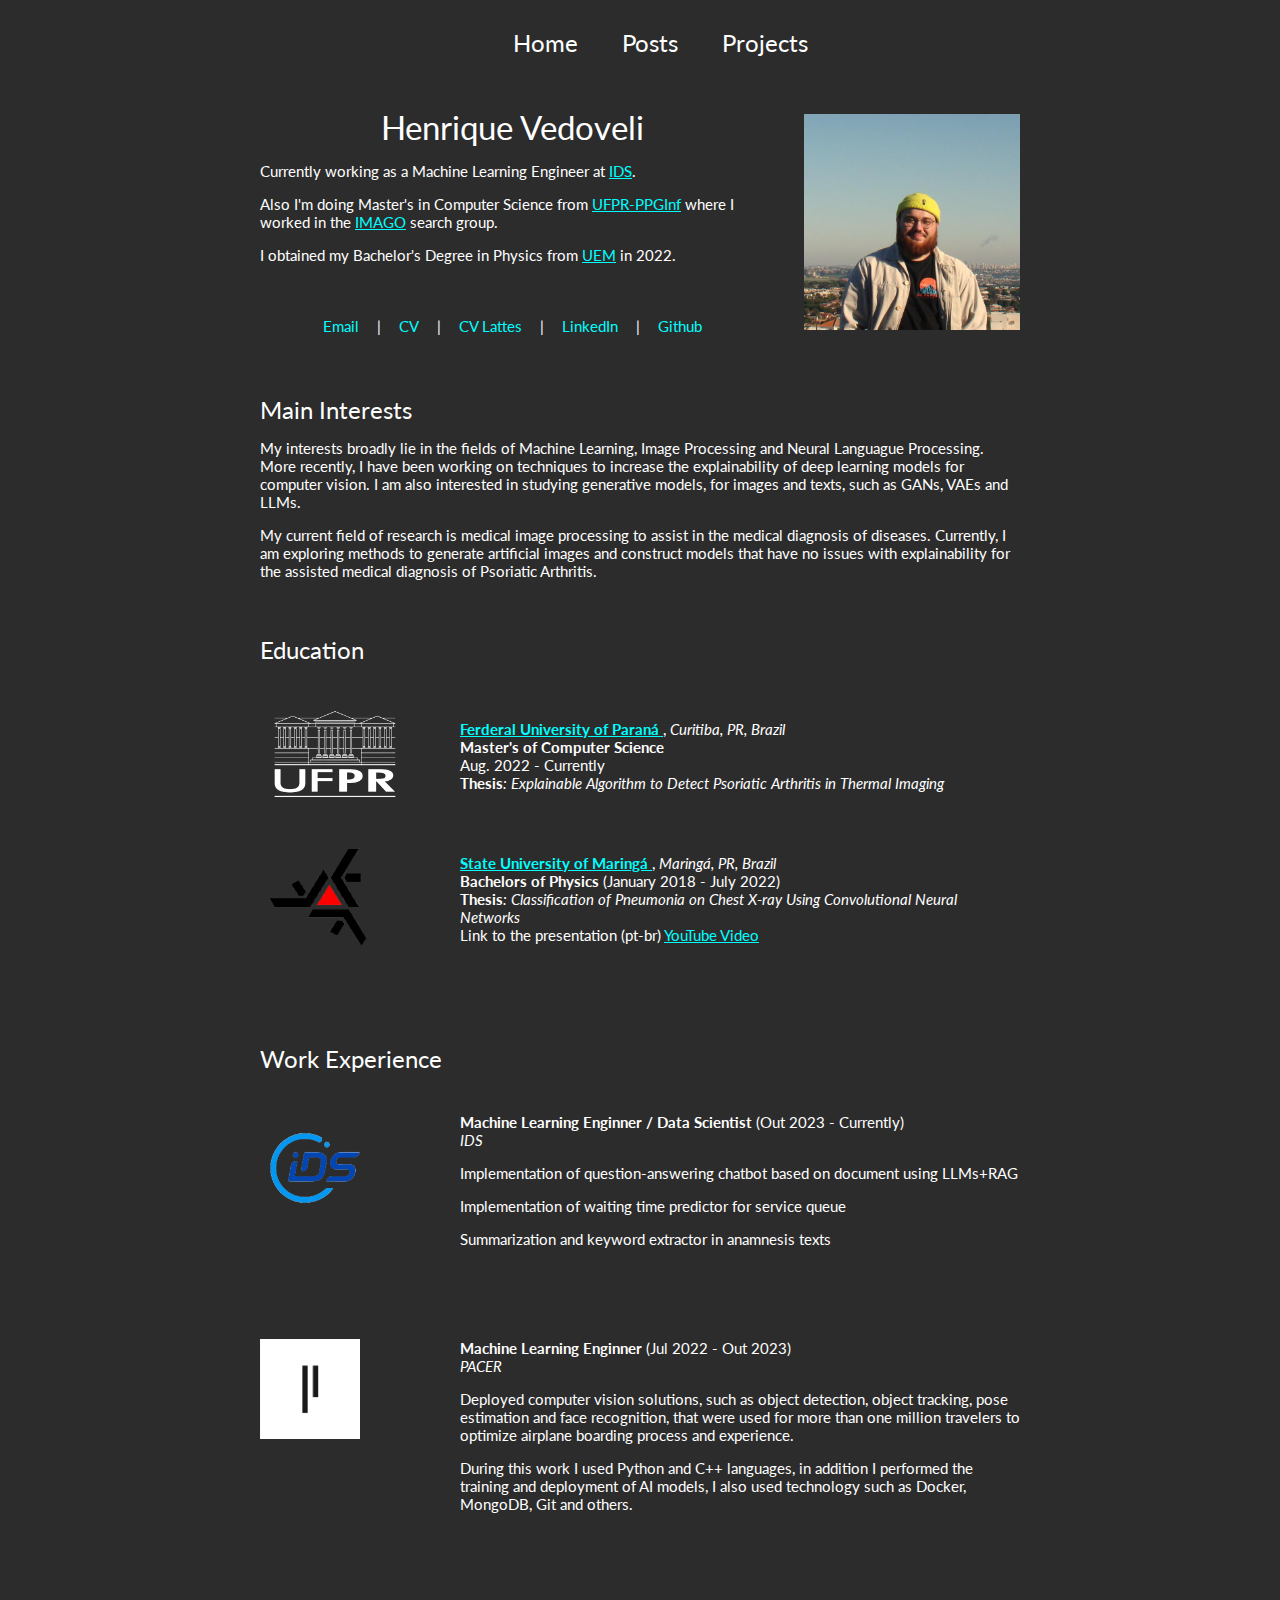
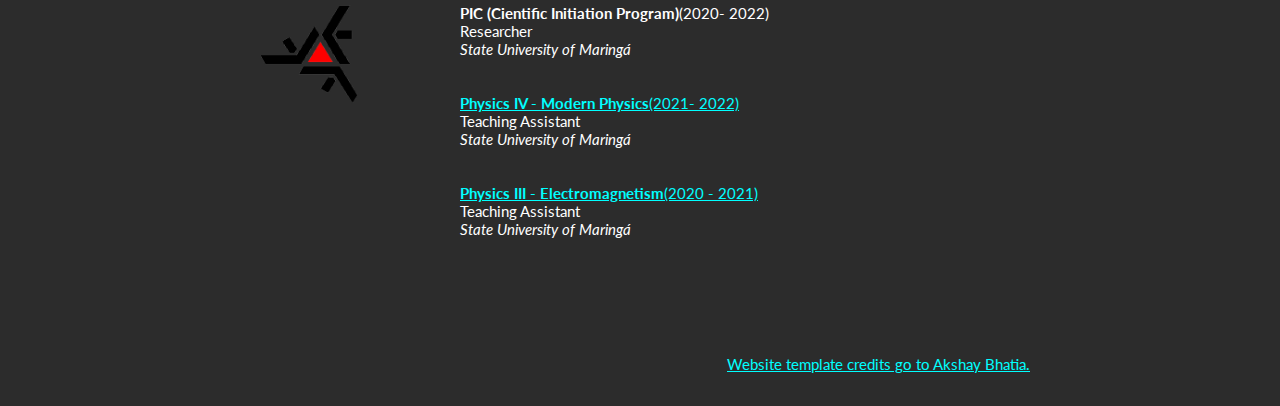
<file: index.html>
<!DOCTYPE html>
<html>
<head>
  <meta http-equiv="Content-Type" content="text/html; charset=UTF-8">
  <meta name=viewport content="width=device-width, initial-scale=1">
  <meta name="generator" content="HTML Tidy for Linux/x86 (vers 11 February 2007), see www.w3.org">
  <meta name="google-site-verification" content="XXjK99sZKdpFN8kxwbglvDK8Gbhanfx-QfZGGG_TU1M" />
  <link rel="stylesheet" type="text/css" href="stylesheet.css">

  <title>Henrique Vedoveli</title>
  <meta http-equiv="Content-Type" content="text/html; charset=us-ascii">
  <link href='http://fonts.googleapis.com/css?family=Lato:400,700,400italic,700italic' rel='stylesheet' type='text/css'>

  
</head>

<body>
  <table style="width:100%;max-width:800px;border:0px;border-spacing:0px;border-collapse:separate;margin-right:auto;margin-left:auto;">
    <tbody>
      <tr style="padding:0px">
        <td style="padding:0px">
          <!-- Navigation Menu -->
          <nav>
            <ul class="menu">
              <li><a href="index.html">Home</a></li>
              <li><a href="posts.html">Posts</a></li>
              <li><a href="projects.html">Projects</a></li>
            </ul>
          </nav>

  
  <table style="width:100%;max-width:800px;border:0px;border-spacing:0px;border-collapse:separate;margin-right:auto;margin-left:auto;"><tbody>
    <tr style="padding:0px">
      <td style="padding:0px">
        <table style="width:100%;border:0px;border-spacing:0px;border-collapse:separate;margin-right:auto;margin-left:auto;"><tbody>
          <tr style="padding:0px">
            <td style="padding:2.5%;width:68%;vertical-align:middle">
              <p style="text-align:center">

                <name>Henrique Vedoveli</name>
                
              </p>
               <p>Currently working as a Machine Learning Engineer at <a href="https://ids.inf.br/" target="_blank">IDS</a>.
                  <p>Also I'm doing Master's in Computer Science from <a href="https://www.prppg.ufpr.br/site/ppginf/pb/" target="_blank">UFPR-PPGInf</a> where I worked in the <a href=" http://www.imago.ufpr.br/" target="_blank">IMAGO</a> search group. 
                  </p>
                </p>
              <p>I obtained my Bachelor's Degree in Physics from <a href=" http://www.imago.ufpr.br/" target="_blank">UEM</a> in 2022.
              </p>

              <br>

              <p class="navigation-links">
                <a href="mailto:henriquevedoveli@gmail.com">Email</a> &nbsp;|&nbsp;
                <a href="docs/cv.pdf" target="_blank">CV</a> &nbsp;|&nbsp;
                <a href="http://lattes.cnpq.br/2555473834351003" target="_blank">CV Lattes</a> &nbsp;|&nbsp;
                <a href="https://www.linkedin.com/in/henrique-vedoveli/" target="_blank">LinkedIn</a> &nbsp;|&nbsp;
                <a href="https://github.com/henriquevedoveli" target="_blank">Github</a>
              </p>
            </td>
            </td>
            <td style="padding:2.5%;width:40%;max-width:40%">
              <a href="images/profile.jpg"><img style="width:100%;max-width:100%" alt="profile photo" src="images/profile.jpg" class="hoverZoomLink"></a>
            </td>
          </tr>
        </tbody></table>
        <table style="width:100%;border:0px;border-spacing:0px;border-collapse:separate;margin-right:auto;margin-left:auto;"><tbody>
          <tr>
          <td style="padding:20px;width:100%;vertical-align:middle">
            <heading>Main Interests</heading>

            <p>
              My interests broadly lie in the fields of Machine Learning, Image Processing and Neural Languague Processing. More recently, I have been working on techniques to increase the explainability of deep learning models for computer vision. I am also interested in studying generative models, for images and texts, such as GANs, VAEs and LLMs.
            </p>
            <p>
              My current field of research is medical image processing to assist in the medical diagnosis of diseases. Currently, I am exploring methods to generate artificial images and construct models that have no issues with explainability for the assisted medical diagnosis of Psoriatic Arthritis.
            </p>
          </td>
        </tr>
      </tbody>
      <table width="100%" align="center" border="0" cellspacing="0" cellpadding="20">
            <tr>
            <td width="100%" valign="middle">
              <heading>Education</heading>
            </td>
          </tr>
        </table>
    <table id="publications" width="100%" align="center" border="0" border-spacing="0" border-collapse="separate"
          cellspacing="0" cellpadding="20">

          <tr>
            <td width="25%" valign="top">
                  <img src='images/ufpr.png' width="150" height="100">
            </td>
            <td width="75%" valign="center">
              <a href="https://www.prppg.ufpr.br/site/ppginf/pb/" target="_blank">
                <papertitle>Ferderal University of Paraná</papertitle>
              </a>, <em>Curitiba, PR, Brazil</em>
              <br>
              <strong>Master's of Computer Science</strong>
              <br>
              Aug. 2022 - Currently
              <br>
              <strong>Thesis</strong><em>: Explainable Algorithm to Detect Psoriatic Arthritis in Thermal Imaging </em>
              <br>
              
      
            </td>
          </tr> 
          <tr>
            <td width="25%" valign="top">
                  <img src='images/uem.png' width="100" height="100" style="margin-left: 0.6em;">
            </td>
            <td width="75%" valign="center">
              <a href="http://www.uem.br/" target="_blank">
                <papertitle>State University of Maringá</papertitle>
              </a>, <em>Maringá, PR, Brazil</em>
              <br>
              <strong>Bachelors of Physics</strong> (January 2018 - July 2022)
              <br>
              <strong>Thesis</strong><em>: Classification of Pneumonia on Chest X-ray Using Convolutional Neural Networks</em>
              <br>
               Link to the presentation (pt-br) <a href="https://www.youtube.com/watch?v=xq9WjMdlgRI&ab_channel=HenriqueVedoveli" target="_blank">YouTube Video
              </a>
              <br>
            </td>
          </tr> 
      </table>

      <br>
      <br>
      <br>
      <table width="100%" align="center" border="0" cellspacing="0" cellpadding="20">
            <tr>
            <td width="100%" valign="middle">
              <heading>Work Experience</heading>
            </td>
          </tr>
        </table>

                <table id="experience" width="100%" align="center" border="0" border-spacing="0" border-collapse="separate"
          cellspacing="0" cellpadding="20"><tbody>
            <tr>
              <td width="25%" valign="top">
                    <img src='images/ids.png' width="110", height="110">
              </td>
              <td swidth="75%" valign="center">
                <strong>Machine Learning Enginner / Data Scientist</strong> (Out 2023 - Currently)
                <br>     
                <em>IDS</em>
                <br>
                <p>Implementation of question-answering chatbot based on document using LLMs+RAG</p>
                <p>Implementation of waiting time predictor for service queue</p>
                <p>Summarization and keyword extractor in anamnesis texts</p>
  
                <br>
                <br>
              </td>
            </tr>  
          <tr>
            <td width="25%" valign="top">
                  <img src='images/pacer.png' width="100", height="100">
            </td>
            <td swidth="75%" valign="center">
              <strong>Machine Learning Enginner</strong> (Jul 2022 - Out 2023)
              <br>     
              <em>PACER</em>
              <br>
              <p>Deployed computer vision solutions, such as object detection, object tracking, pose estimation and face recognition, that were used for more than one million travelers to optimize airplane boarding process and experience.</p>
              <p>During this work I used Python and C++ languages, in addition I performed the training and deployment of AI models, I also used technology such as Docker, MongoDB, Git and others.</p>

              <br>
              <br>
            </td>
          </tr>    


          <td width="25%" valign="top">
            <img src='images/uem.png' width="100", height="100">
      </td>
        <td swidth="75%" valign="center">
          <papertitle>PIC (Cientific Initiation Program)</papertitle>(2020- 2022)
        </a>
        <br>
        Researcher
        <br>      <em>State University of Maringá</em>
        <br>
        <br>
        <br>
      <a href="" target="http://www.dfi.uem.br/fisicaold/site.dfi.uem.br/wp-content/uploads/2016/10/2887-F%C3%ADsica-Geral-III-Programa-2008.pdf">
        <papertitle>Physics IV - Modern Physics</papertitle>(2021- 2022)
      </a>
      <br>
      Teaching Assistant
      <br>      <em>State University of Maringá</em>
      <br>
      <br>
      <br>
    
      <a href="" target="http://www.dfi.uem.br/fisicaold/site.dfi.uem.br/wp-content/uploads/2016/10/2887-F%C3%ADsica-Geral-III-Programa-2008.pdf">
        <papertitle>Physics III - Electromagnetism</papertitle>(2020 - 2021)
      </a>
      <br>
      Teaching Assistant
      <br>
      <em>State University of Maringá</em>
      <br>
    </td>
     </table>

     <br>
     <br>
     <br>  

      
        </table>

        <table width="100%" align="center" border="0" cellspacing="0" cellpadding="10">
          <tr>
            <td>
              <br>
              <p align="right">
                <font size="2">
                  <a href="https://akshaybhatia10.github.io/"> Website template credits go to Akshay Bhatia.</a>
                </font>
              </p>
            </td>
          </tr>
        </table>
</body>

</html>
</file>
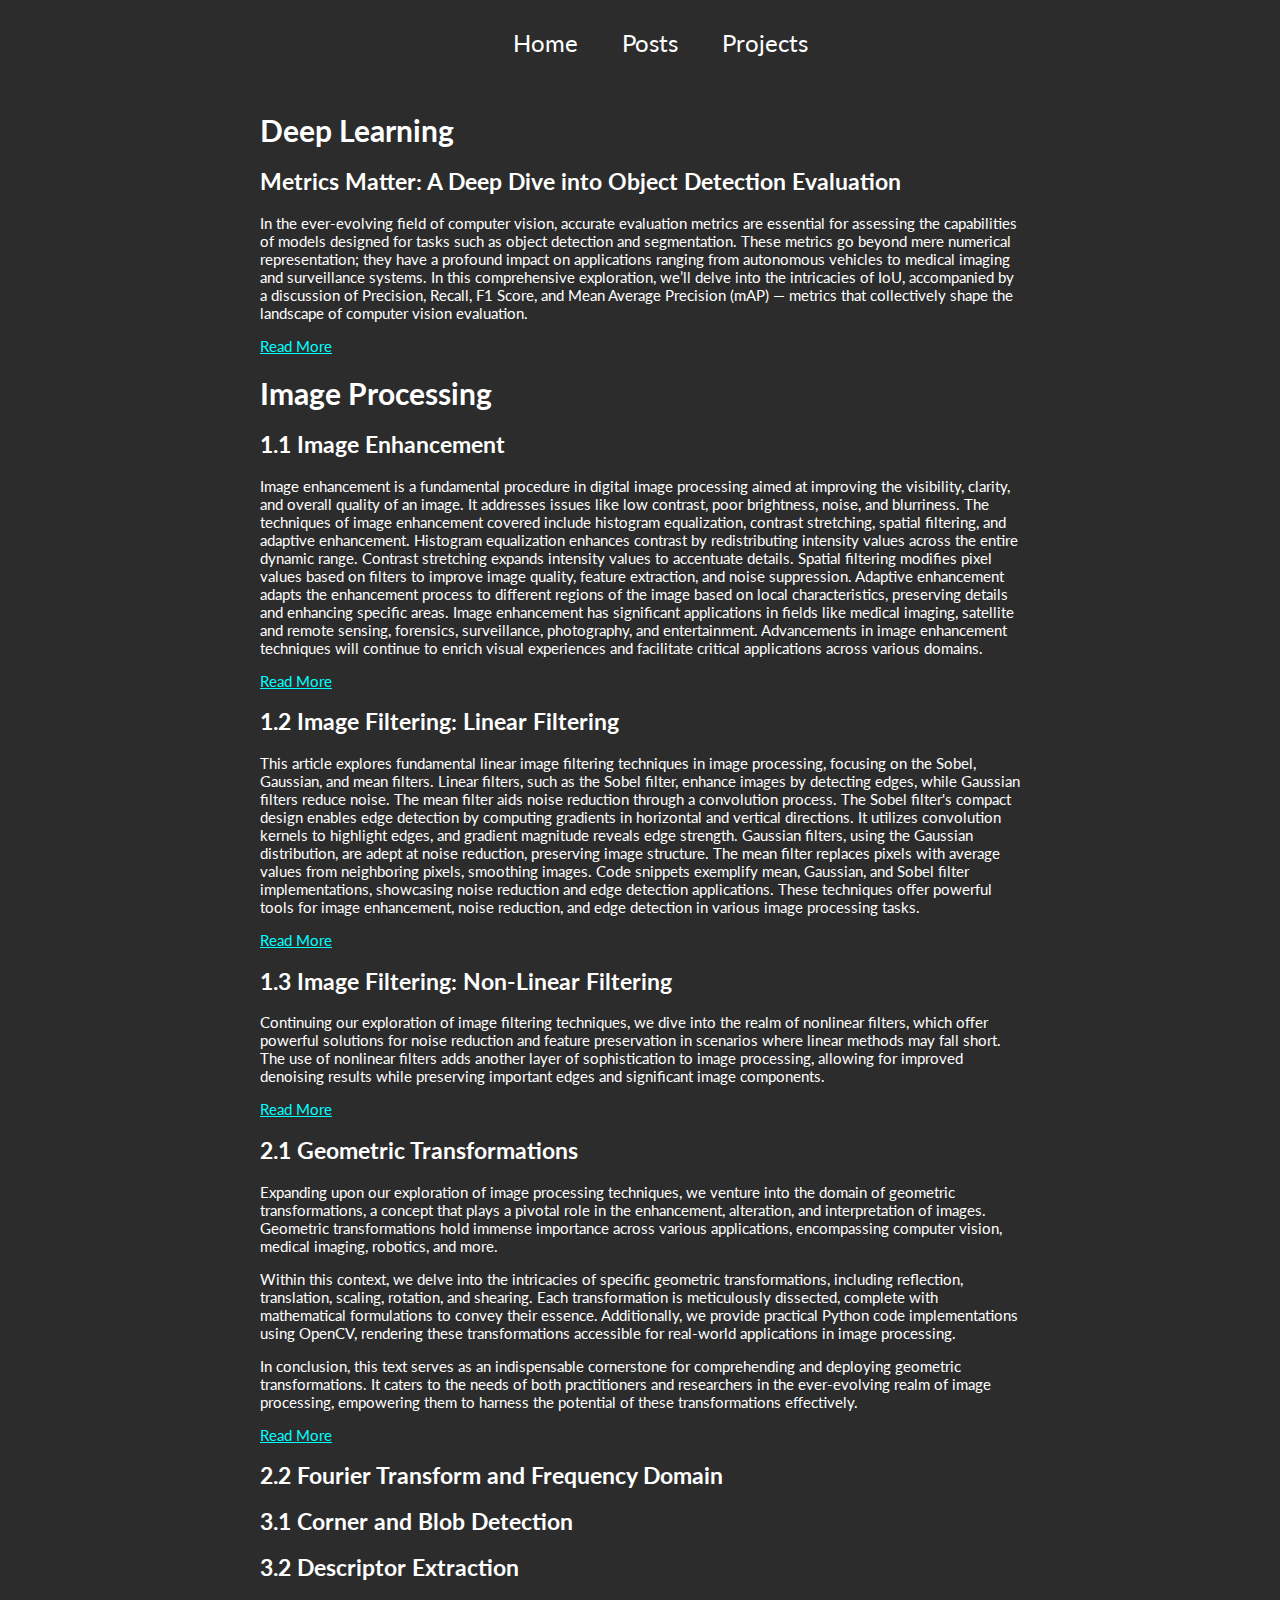
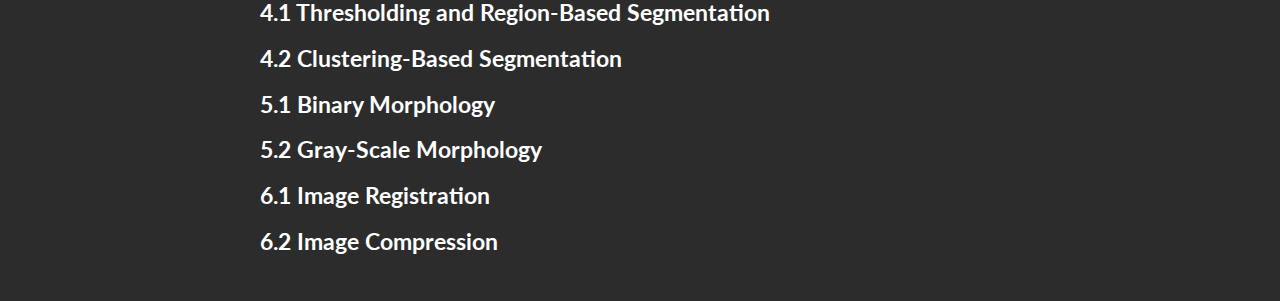
<file: posts.html>
<!DOCTYPE html>
<html>

<head>
  <meta http-equiv="Content-Type" content="text/html; charset=UTF-8">
  <meta name=viewport content="width=device-width, initial-scale=1">
  <meta name="generator" content="HTML Tidy for Linux/x86 (vers 11 February 2007), see www.w3.org">
  <meta name="google-site-verification" content="XXjK99sZKdpFN8kxwbglvDK8Gbhanfx-QfZGGG_TU1M" />
  <link rel="stylesheet" type="text/css" href="stylesheet.css">

  <title>Henrique Vedoveli - Posts</title>
  <meta http-equiv="Content-Type" content="text/html; charset=us-ascii">
  <link href='http://fonts.googleapis.com/css?family=Lato:400,700,400italic,700italic' rel='stylesheet' type='text/css'>
</head>

<body>
  <table
    style="width:100%;max-width:800px;border:0px;border-spacing:0px;border-collapse:separate;margin-right:auto;margin-left:auto;">
    <tbody>
      <tr style="padding:0px">
        <td style="padding:0px">
          <!-- Navigation Menu -->
          <nav>
            <ul class="menu">
              <li><a href="index.html">Home</a></li>
              <li><a href="posts.html">Posts</a></li>
              <li><a href="projects.html">Projects</a></li>
            </ul>
          </nav>

          <table
            style="width:100%;border:0px;border-spacing:0px;border-collapse:separate;margin-right:auto;margin-left:auto;">
            <tr>
              <td style="padding:20px;width:100%;vertical-align:middle">

                <!-- Post 1 -->
                <h1>Deep Learning</h1>
                <h2>Metrics Matter: A Deep Dive into Object Detection Evaluation</h2>
                <p>In the ever-evolving field of computer vision, accurate evaluation metrics are essential for assessing the capabilities of models designed for tasks such as object detection and segmentation. These metrics go beyond mere numerical representation; they have a profound impact on applications ranging from autonomous vehicles to medical imaging and surveillance systems. In this comprehensive exploration, we’ll delve into the intricacies of IoU, accompanied by a discussion of Precision, Recall, F1 Score, and Mean Average Precision (mAP) — metrics that collectively shape the landscape of computer vision evaluation.</p>
                <p><a href="https://medium.com/@henriquevedoveli/metrics-matter-a-deep-dive-into-object-detection-evaluation-ef01385ec62">Read More</a></p>

                <!-- Post 2 -->
                <h1>Image Processing</h1>

                <h2>1.1 Image Enhancement</h2>

                <p>Image enhancement is a fundamental procedure in digital image processing aimed at improving the
                  visibility, clarity, and overall quality of an image. It addresses issues like low contrast, poor
                  brightness, noise, and blurriness. The techniques of image enhancement covered include histogram
                  equalization, contrast stretching, spatial filtering, and adaptive enhancement. Histogram equalization
                  enhances contrast by redistributing intensity values across the entire dynamic range. Contrast
                  stretching expands intensity values to accentuate details. Spatial filtering modifies pixel values
                  based on filters to improve image quality, feature extraction, and noise suppression. Adaptive
                  enhancement adapts the enhancement process to different regions of the image based on local
                  characteristics, preserving details and enhancing specific areas. Image enhancement has significant
                  applications in fields like medical imaging, satellite and remote sensing, forensics, surveillance,
                  photography, and entertainment. Advancements in image enhancement techniques will continue to enrich
                  visual experiences and facilitate critical applications across various domains.</p>

                <p><a href="https://medium.com/@henriquevedoveli/image-enhancement-4e18c1767c7">Read More</a></p>

                <h2>1.2 Image Filtering: Linear Filtering</h2>

                <p>This article explores fundamental linear image filtering techniques in image processing, focusing on the Sobel, Gaussian, and mean filters. Linear filters, such as the Sobel filter, enhance images by detecting edges, while Gaussian filters reduce noise. The mean filter aids noise reduction through a convolution process. The Sobel filter's compact design enables edge detection by computing gradients in horizontal and vertical directions. It utilizes convolution kernels to highlight edges, and gradient magnitude reveals edge strength. Gaussian filters, using the Gaussian distribution, are adept at noise reduction, preserving image structure. The mean filter replaces pixels with average values from neighboring pixels, smoothing images. Code snippets exemplify mean, Gaussian, and Sobel filter implementations, showcasing noise reduction and edge detection applications. These techniques offer powerful tools for image enhancement, noise reduction, and edge detection in various image processing tasks.</p>

                <p><a href="https://medium.com/@henriquevedoveli/image-enhancement-4e18c1767c7">Read More</a></p>

                <h2>1.3 Image Filtering: Non-Linear Filtering</h2>

                <p>Continuing our exploration of image filtering techniques, we dive into the realm of nonlinear filters, which offer powerful solutions for noise reduction and feature preservation in scenarios where linear methods may fall short. The use of nonlinear filters adds another layer of sophistication to image processing, allowing for improved denoising results while preserving important edges and significant image components.</p>

                <p><a href="https://medium.com/@henriquevedoveli/image-filtering-techniques-in-image-processing-part-2-ffd4b5531a1">Read More</a></p>

                <h2>2.1 Geometric Transformations</h2>

                <p>Expanding upon our exploration of image processing techniques, we venture into the domain of geometric transformations, a concept that plays a pivotal role in the enhancement, alteration, and interpretation of images. Geometric transformations hold immense importance across various applications, encompassing computer vision, medical imaging, robotics, and more. </p>

                <p> Within this context, we delve into the intricacies of specific geometric transformations, including reflection, translation, scaling, rotation, and shearing. Each transformation is meticulously dissected, complete with mathematical formulations to convey their essence. Additionally, we provide practical Python code implementations using OpenCV, rendering these transformations accessible for real-world applications in image processing.</p> 
                  
                <p>
                  In conclusion, this text serves as an indispensable cornerstone for comprehending and deploying geometric transformations. It caters to the needs of both practitioners and researchers in the ever-evolving realm of image processing, empowering them to harness the potential of these transformations effectively.</p>
                </p>

                <p><a href="https://medium.com/@henriquevedoveli/geometric-transformations-in-image-processing-150b0de27c7a">Read More</a></p>

                <h2>2.2 Fourier Transform and Frequency Domain</h2>

                <h2>3.1 Corner and Blob Detection</h2>

                <h2>3.2 Descriptor Extraction</h2>

                <h2>4.1 Thresholding and Region-Based Segmentation</h2>

                <h2>4.2 Clustering-Based Segmentation</h2>

                <h2>5.1 Binary Morphology</h2>

                <h2>5.2 Gray-Scale Morphology</h2>

                <h2>6.1 Image Registration</h2>

                <h2>6.2 Image Compression</h2>

                <!-- Add more posts here if needed -->

              </td>
            </tr>
          </table>
        </td>
      </tr>
    </tbody>
  </table>
  <!-- The rest of your content goes here -->
</body>

</html>
</file>
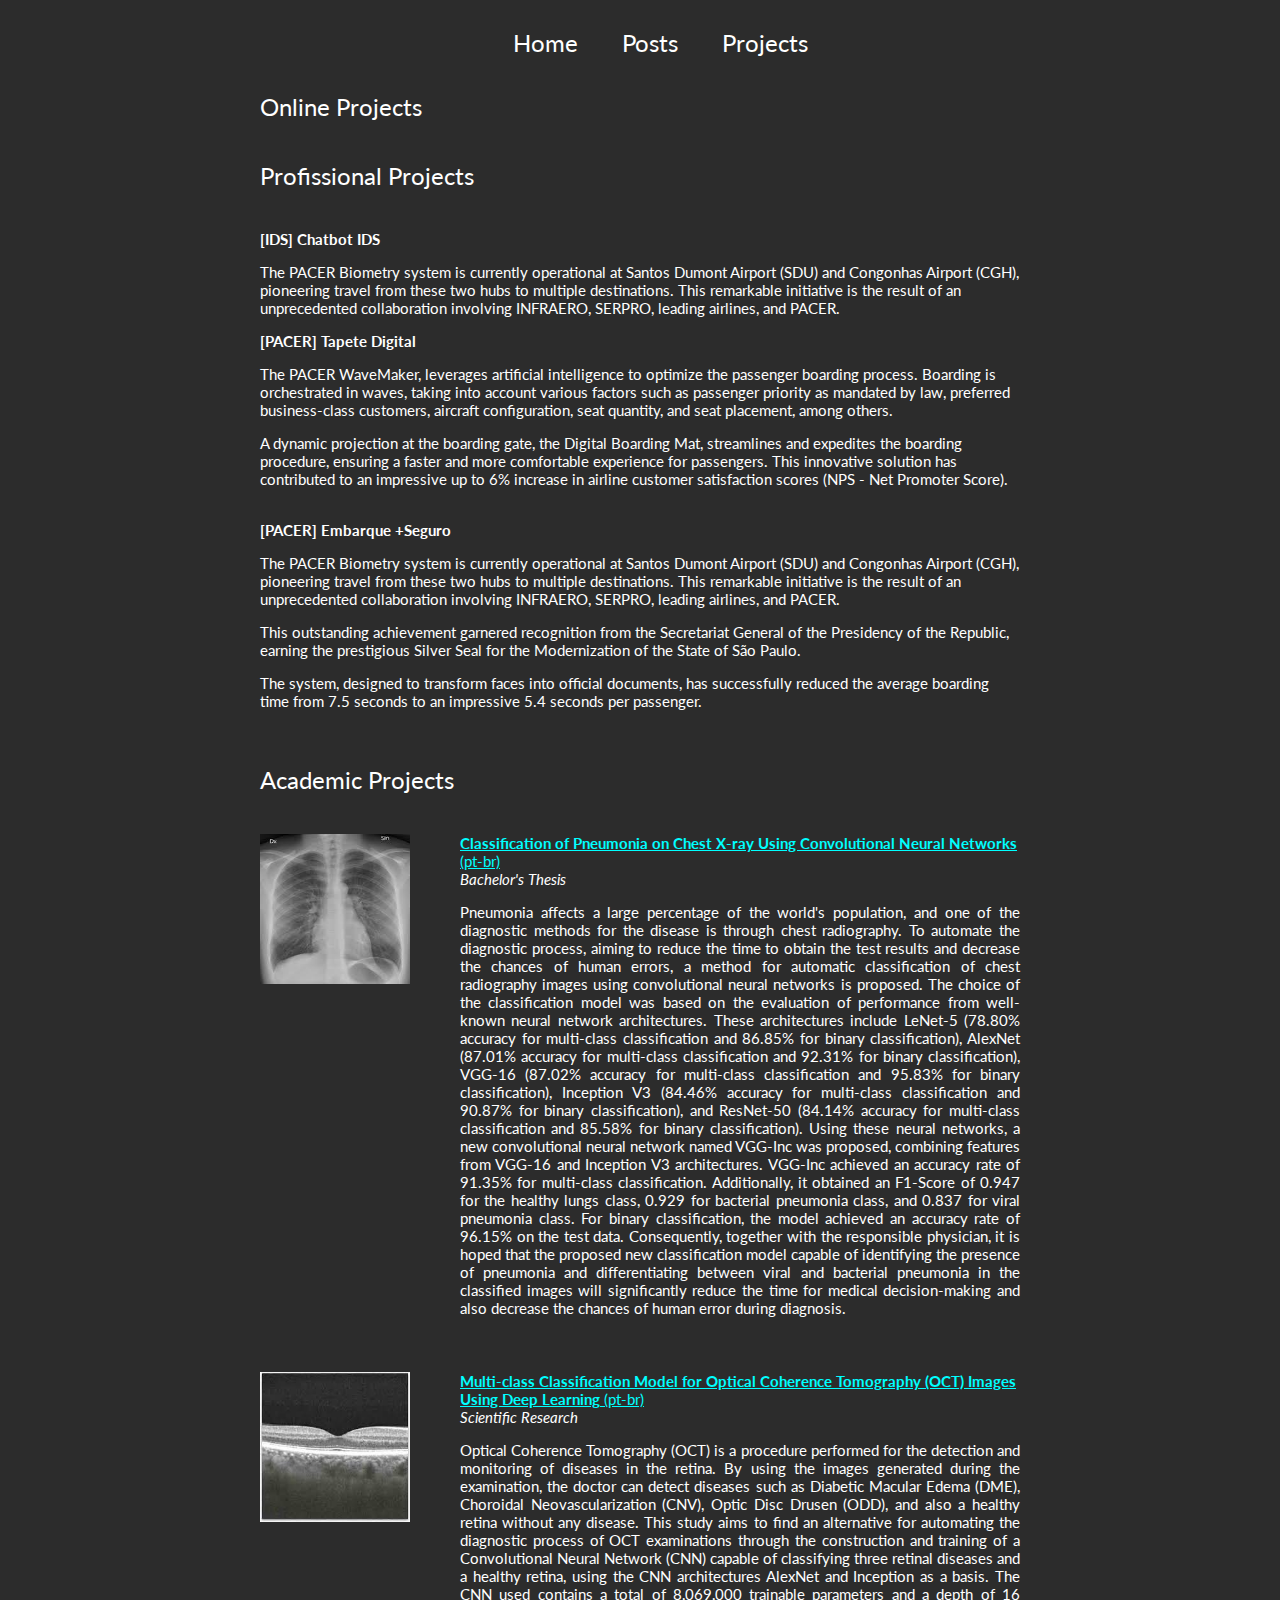
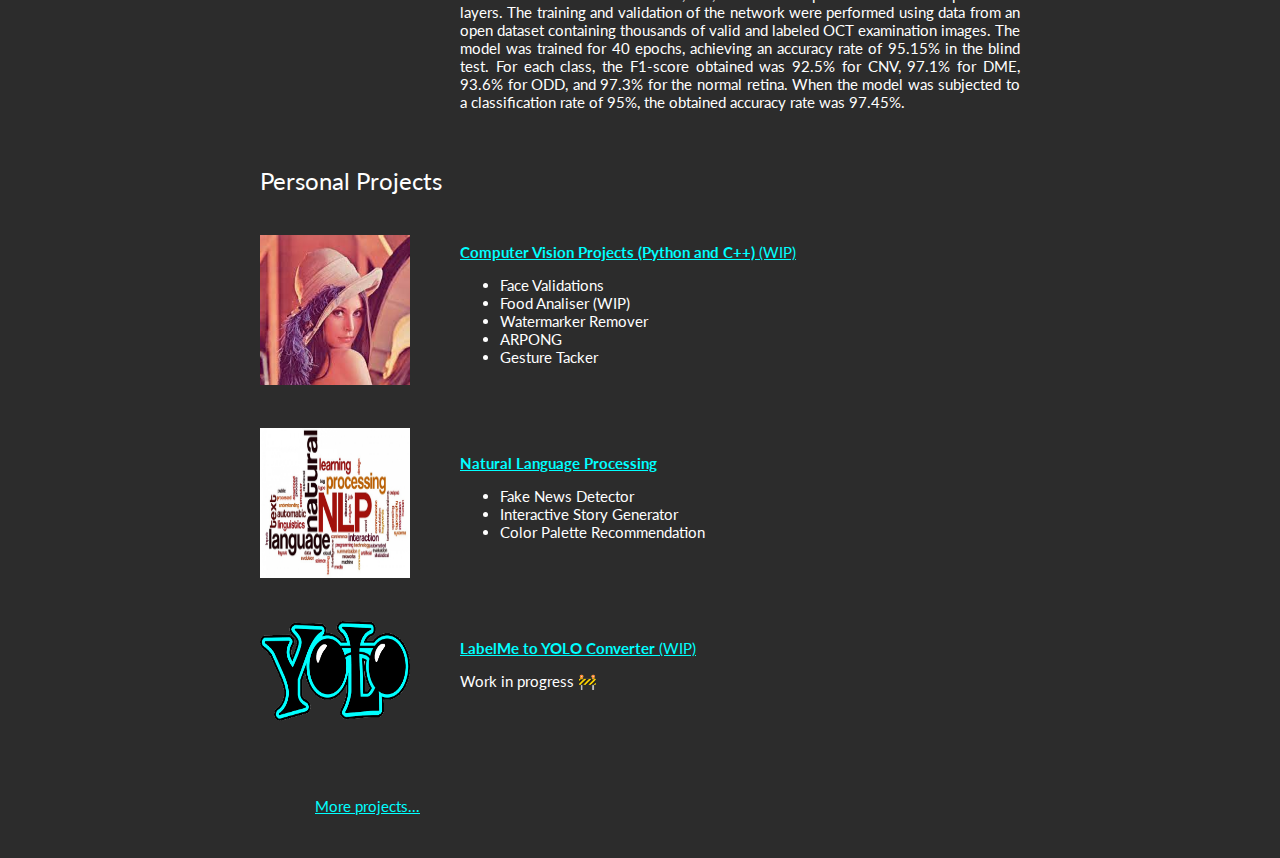
<file: projects.html>
<!DOCTYPE html>
<html>

<head>
  <meta http-equiv="Content-Type" content="text/html; charset=UTF-8">
  <meta name=viewport content="width=device-width, initial-scale=1">
  <meta name="generator" content="HTML Tidy for Linux/x86 (vers 11 February 2007), see www.w3.org">
  <meta name="google-site-verification" content="XXjK99sZKdpFN8kxwbglvDK8Gbhanfx-QfZGGG_TU1M" />
  <link rel="stylesheet" type="text/css" href="stylesheet.css">

  <title>Henrique Vedoveli - Posts</title>
  <meta http-equiv="Content-Type" content="text/html; charset=us-ascii">
  <link href='http://fonts.googleapis.com/css?family=Lato:400,700,400italic,700italic' rel='stylesheet' type='text/css'>
</head>

<body>
  <table
    style="width:100%;max-width:800px;border:0px;border-spacing:0px;border-collapse:separate;margin-right:auto;margin-left:auto;">
    <tbody>
      <tr style="padding:0px">
        <td style="padding:0px">
          <!-- Navigation Menu -->
          <nav>
            <ul class="menu">
              <li><a href="index.html">Home</a></li>
              <li><a href="posts.html">Posts</a></li>
              <li><a href="projects.html">Projects</a></li>
            </ul>
          </nav>

          <table width="100%" align="center" border="0" cellspacing="0" cellpadding="20">
            <tr>
              <td width="100%" valign="middle">
                <heading>Online Projects</heading>
              </td>
            </tr>
          </table>
         

          <table width="100%" align="center" border="0" cellspacing="0" cellpadding="20">
            <tr>
              <td width="100%" valign="middle">
                <heading>Profissional Projects</heading>
              </td>
            </tr>
          </table>

          <table id="publications" width="100%" align="center" border="0" border-spacing="0" border-collapse="separate"
            cellspacing="0" cellpadding="20">

            <table
              style="width:100%;border:0px;border-spacing:0px;border-collapse:separate;margin-right:auto;margin-left:auto;">
              <tr>
                <td style="padding:20px;width:100%;vertical-align:middle">

                  <papertitle>[IDS] Chatbot IDS</papertitle>

                  <p>
                  The PACER Biometry system is currently operational at Santos Dumont Airport (SDU) and Congonhas Airport (CGH), pioneering travel from these two hubs to multiple destinations. This remarkable initiative is the result of an unprecedented collaboration involving INFRAERO, SERPRO, leading airlines, and PACER.
                  </p>

                  <papertitle>[PACER] Tapete Digital</papertitle> 
                <p>
                  The PACER WaveMaker, leverages artificial intelligence to optimize the passenger boarding process. Boarding is orchestrated in waves, taking into account various factors such as passenger priority as mandated by law, preferred business-class customers, aircraft configuration, seat quantity, and seat placement, among others.
                </p>
                <p>
                A dynamic projection at the boarding gate, the Digital Boarding Mat, streamlines and expedites the boarding procedure, ensuring a faster and more comfortable experience for passengers. This innovative solution has contributed to an impressive up to 6% increase in airline customer satisfaction scores (NPS - Net Promoter Score).
                </p>
                  <br>

                  <papertitle>[PACER] Embarque +Seguro</papertitle>

                  <p>
                  The PACER Biometry system is currently operational at Santos Dumont Airport (SDU) and Congonhas Airport (CGH), pioneering travel from these two hubs to multiple destinations. This remarkable initiative is the result of an unprecedented collaboration involving INFRAERO, SERPRO, leading airlines, and PACER.
                  </p>

                  <p>
                  This outstanding achievement garnered recognition from the Secretariat General of the Presidency of the Republic, earning the prestigious Silver Seal for the Modernization of the State of São Paulo.
                  </p>

                  <p>
                  The system, designed to transform faces into official documents, has successfully reduced the average boarding time from 7.5 seconds to an impressive 5.4 seconds per passenger.
                  </p>

                </td>
              </tr>

              <table width="100%" align="center" border="0" cellspacing="0" cellpadding="20">
                <tr>
                  <td width="100%" valign="middle">
                    <heading>Academic Projects</heading>
                  </td>
                </tr>
              </table>


              <table id="publications" width="100%" align="center" border="0" border-spacing="0"
                border-collapse="separate" cellspacing="0" cellpadding="20">

                <tr>
                  <td width="25%" valign="top">
                    <img id="paper_img" src='images/xray.jpeg' width="150" height="150">
                  </td>
                  <td width="75%" valign="center">
                    <a href="docs/TCC_Henrique.pdf" target="_blank">
                      <papertitle>Classification of Pneumonia on Chest X-ray Using Convolutional Neural Networks
                      </papertitle> (pt-br)
                    </a>
                    <br>
                    <em>Bachelor's Thesis</em>
                    <br>
                    <p align="justify">
                      <abstract>
                        Pneumonia affects a large percentage of the world's population, and one of the
                        diagnostic
                        methods for the disease is through chest radiography. To automate the diagnostic
                        process,
                        aiming to reduce the time to obtain the test results and decrease the chances of human
                        errors, a method for automatic classification of chest radiography images using
                        convolutional neural networks is proposed. The choice of the classification model was
                        based
                        on the evaluation of performance from well-known neural network architectures. These
                        architectures include LeNet-5 (78.80% accuracy for multi-class classification and 86.85%
                        for
                        binary classification), AlexNet (87.01% accuracy for multi-class classification and
                        92.31%
                        for binary classification), VGG-16 (87.02% accuracy for multi-class classification and
                        95.83% for binary classification), Inception V3 (84.46% accuracy for multi-class
                        classification and 90.87% for binary classification), and ResNet-50 (84.14% accuracy for
                        multi-class classification and 85.58% for binary classification). Using these neural
                        networks, a new convolutional neural network named VGG-Inc was proposed, combining
                        features
                        from VGG-16 and Inception V3 architectures. VGG-Inc achieved an accuracy rate of 91.35%
                        for
                        multi-class classification. Additionally, it obtained an F1-Score of 0.947 for the
                        healthy
                        lungs class, 0.929 for bacterial pneumonia class, and 0.837 for viral pneumonia class.
                        For
                        binary classification, the model achieved an accuracy rate of 96.15% on the test data.
                        Consequently, together with the responsible physician, it is hoped that the proposed new
                        classification model capable of identifying the presence of pneumonia and
                        differentiating
                        between viral and bacterial pneumonia in the classified images will significantly reduce
                        the
                        time for medical decision-making and also decrease the chances of human error during
                        diagnosis. <br>
                      </abstract>
                    </p>
                  </td>
                </tr>

                <table width="100%" align="center" border="0" cellspacing="0" cellpadding="2">
                  <tr>
                    <table id="publications" width="100%" align="center" border="0" border-spacing="0"
                      border-collapse="separate" cellspacing="0" cellpadding="20">

                      <tr>
                        <td width="25%" valign="top">
                          <img id="paper_img" src='images/oct.jpeg' width="150" height="150">
                        </td>
                        <td width="75%" valign="center">
                          <a href="https://uninga.br/wp-content/uploads/2022/04/Anais-do-I-CII-%28Resumos%20simples%29.pdf#page=42"
                            target="_blank">
                            <papertitle>Multi-class Classification Model for Optical Coherence Tomography (OCT)
                              Images Using Deep Learning</papertitle> (pt-br)
                          </a>
                          <br>
                          <em>Scientific Research</em>
                          <br>
                          <p align="justify">
                            <abstract>
                              Optical Coherence Tomography (OCT) is a procedure performed for the detection and
                              monitoring of diseases in the retina. By using the images generated during the
                              examination, the doctor can detect diseases such as Diabetic Macular Edema (DME),
                              Choroidal Neovascularization (CNV), Optic Disc Drusen (ODD), and also a healthy
                              retina
                              without any disease. This study aims to find an alternative for automating the
                              diagnostic process of OCT examinations through the construction and training of a
                              Convolutional Neural Network (CNN) capable of classifying three retinal diseases
                              and a
                              healthy retina, using the CNN architectures AlexNet and Inception as a basis. The
                              CNN
                              used contains a total of 8,069,000 trainable parameters and a depth of 16 layers.
                              The
                              training and validation of the network were performed using data from an open
                              dataset
                              containing thousands of valid and labeled OCT examination images. The model was
                              trained for 40 epochs, achieving an accuracy rate of 95.15% in the blind test. For
                              each class, the F1-score obtained was 92.5% for CNV, 97.1% for DME, 93.6% for ODD,
                              and
                              97.3% for the normal retina. When the model was subjected to a classification rate
                              of
                              95%, the obtained accuracy rate was 97.45%. </abstract>
                          </p>
                        </td>
                      </tr>


                      <table width="100%" align="center" border="0" cellspacing="0" cellpadding="20">
                        <tr>
                          <td width="100%" valign="middle">
                            <heading>Personal Projects</heading>
                          </td>
                        </tr>
                      </table>

                      <table width="100%" align="center" border="0" cellspacing="0" cellpadding="2">
                        <tr>
                          <table id="publications" width="100%" align="center" border="0" border-spacing="0"
                            border-collapse="separate" cellspacing="0" cellpadding="20">
                            <tr>
                              <td width="25%" valign="top">
                                <img id="paper_img" src='images/lenna.jpeg' width="150" height="150">
                              </td>
                              <td width="75%" valign="center">
                                <a href="https://github.com/henriquevedoveli/portfolio/tree/master" target="_blank">
                                  <papertitle>Computer Vision Projects (Python and C++)</papertitle>
                                  (WIP)
                                </a>
                                
                                <br>
                                <p align="justify">
                                  <abstract>
                                    <ul>
                                      <li>Face Validations</li>
                                      <li>Food Analiser (WIP)</li> 
                                      <li>Watermarker Remover</li>
                                      <li>ARPONG</li>
                                      <li>Gesture Tacker</li>
                                    </ul>
                                  </abstract>
                                </p>
                              </td>
                            </tr>
                            
                            <table width="100%" align="center" border="0" cellspacing="0" cellpadding="2">
                              <tr>
                                <table id="publications" width="100%" align="center" border="0" border-spacing="0"
                                  border-collapse="separate" cellspacing="0" cellpadding="20">
                                  <tr>
                                    <td width="25%" valign="top">
                                      <img id="paper_img" src='images/nlp.png' width="150" height="150">
                                    </td>
                                    <td width="75%" valign="center">
                                      <a href="https://github.com/henriquevedoveli/portfolio/tree/master" target="_blank">
                                        <papertitle>Natural Language Processing </papertitle>
                                      </a>
                                      
                                      <br>
                                      <p align="justify">
                                        <abstract>
                                          <ul>
                                            <li>Fake News Detector</li>
                                            <li>Interactive Story Generator</li>
                                            <li>Color Palette Recommendation</li>
                                          </ul>
                                        </abstract>
                                      </p>
                                    </td>
                                  </tr>

                            <table width="100%" align="center" border="0" cellspacing="0" cellpadding="2">
                              <tr>
                                <table id="publications" width="100%" align="center" border="0" border-spacing="0"
                                  border-collapse="separate" cellspacing="0" cellpadding="20">
                                  <tr>
                                    <td width="25%" valign="top">
                                      <img id="paper_img" src='images/yolo.png' width="150" height="100">
                                    </td>
                                    <td width="75%" valign="center">
                                      <a href="github.com/henrique-vedoveli" target="_blank">
                                        <papertitle>LabelMe to YOLO Converter</papertitle> (WIP)
                                      </a>
                                 
                                      <br>
                                      <p align="justify">
                                        <abstract>
                                          Work in progress 🚧
                                        </abstract>
                                      </p>
                                    </td>
                                  </tr>


                                 
                                    
                                    



                                  



                                  <td>
                                    <br>
                                    <p align="right">
                                      <font size="1">
                                        <a href="https://github.com/henriquevedoveli/">More projects...</a>
                                      </font>
                                    </p>
                                  </td>
                              </tr>


        </td>
      </tr>
  </table>
  </td>
  </tr>
  </tbody>
  </table>
  <!-- The rest of your content goes here -->
</body>

</html>
</file>
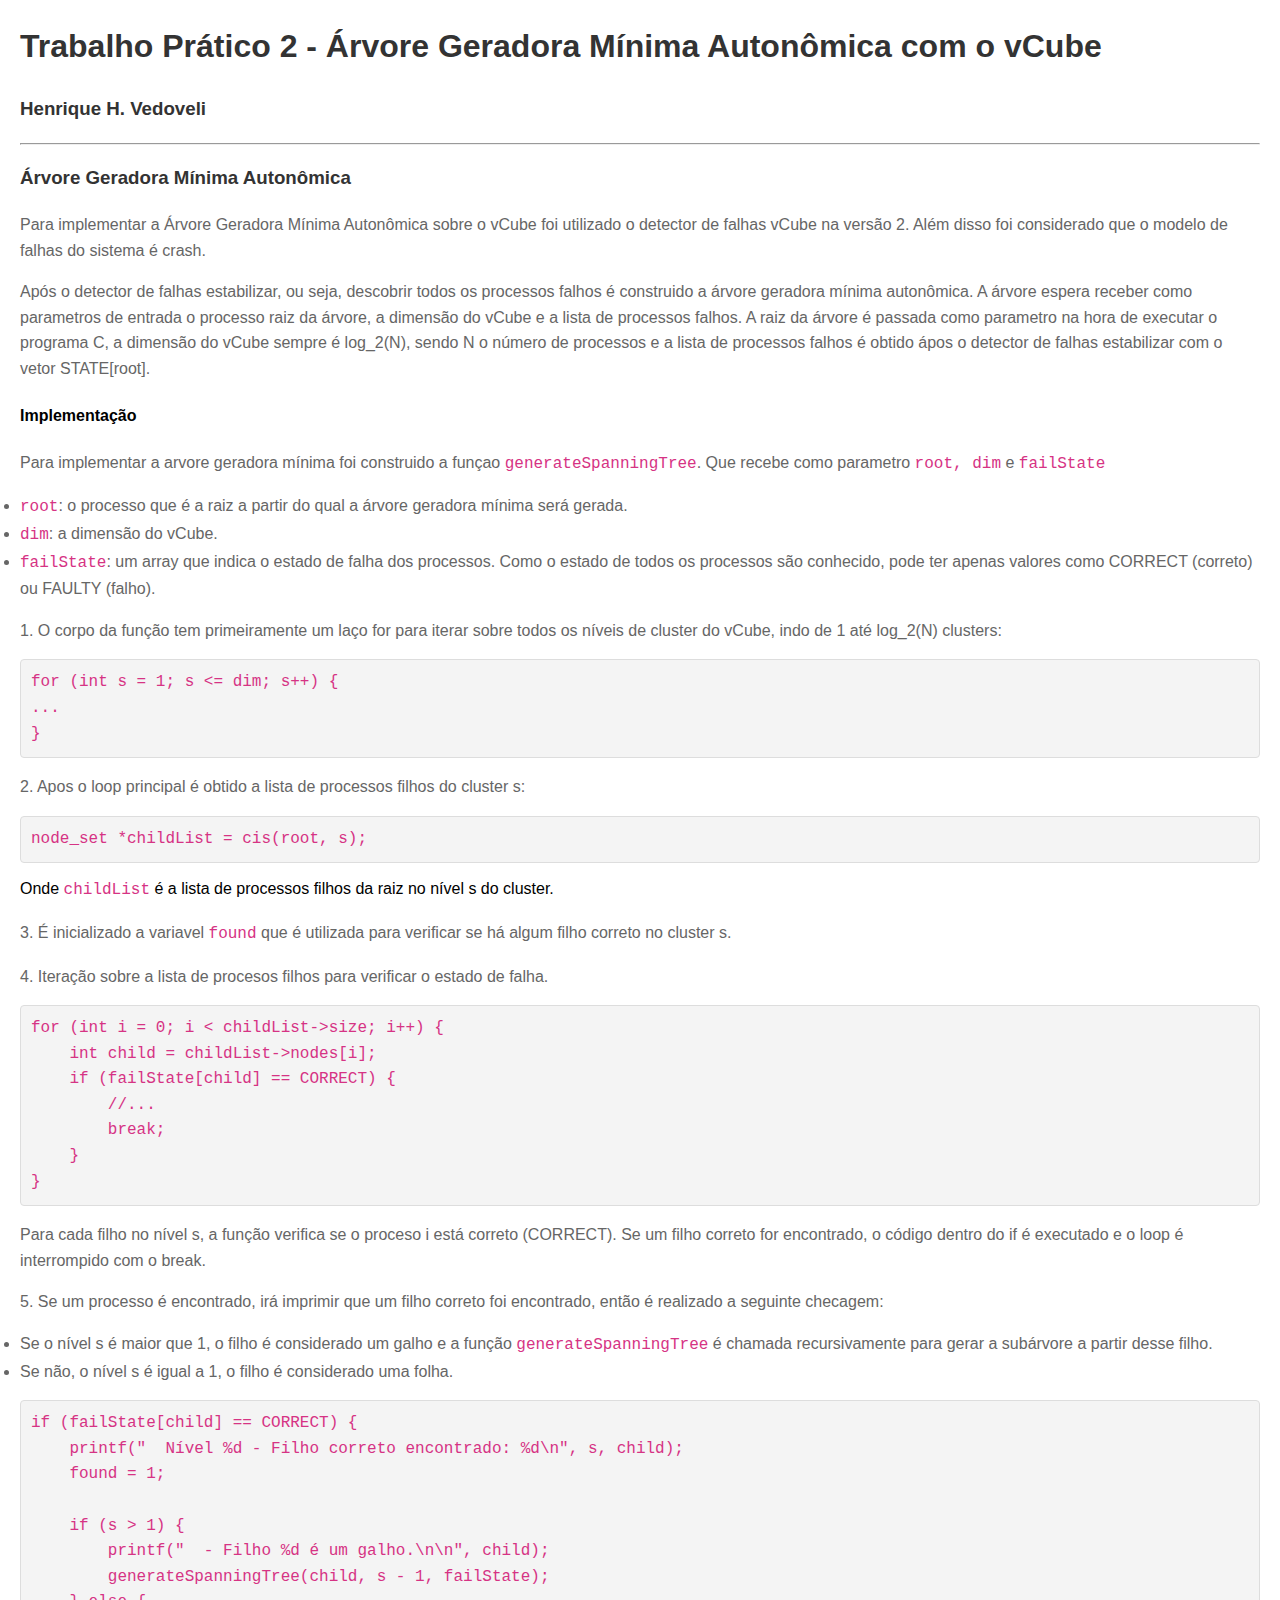
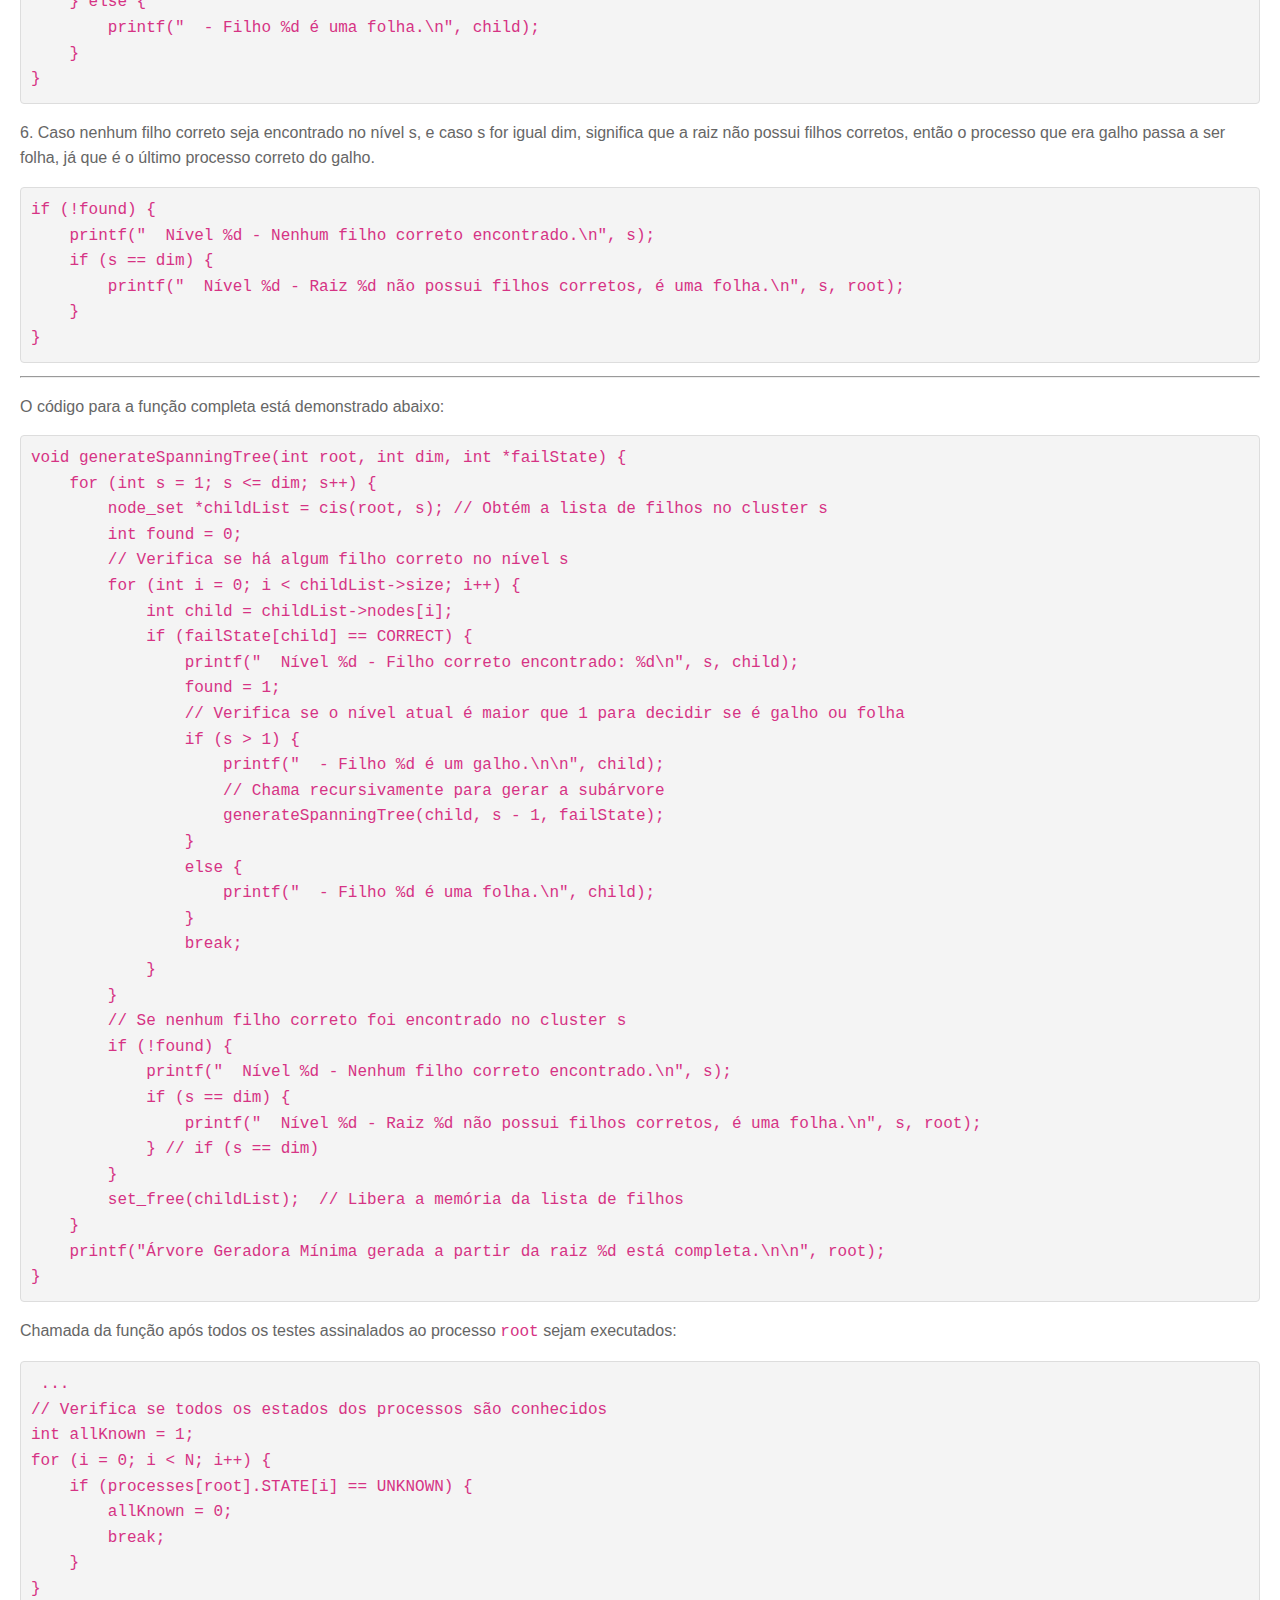
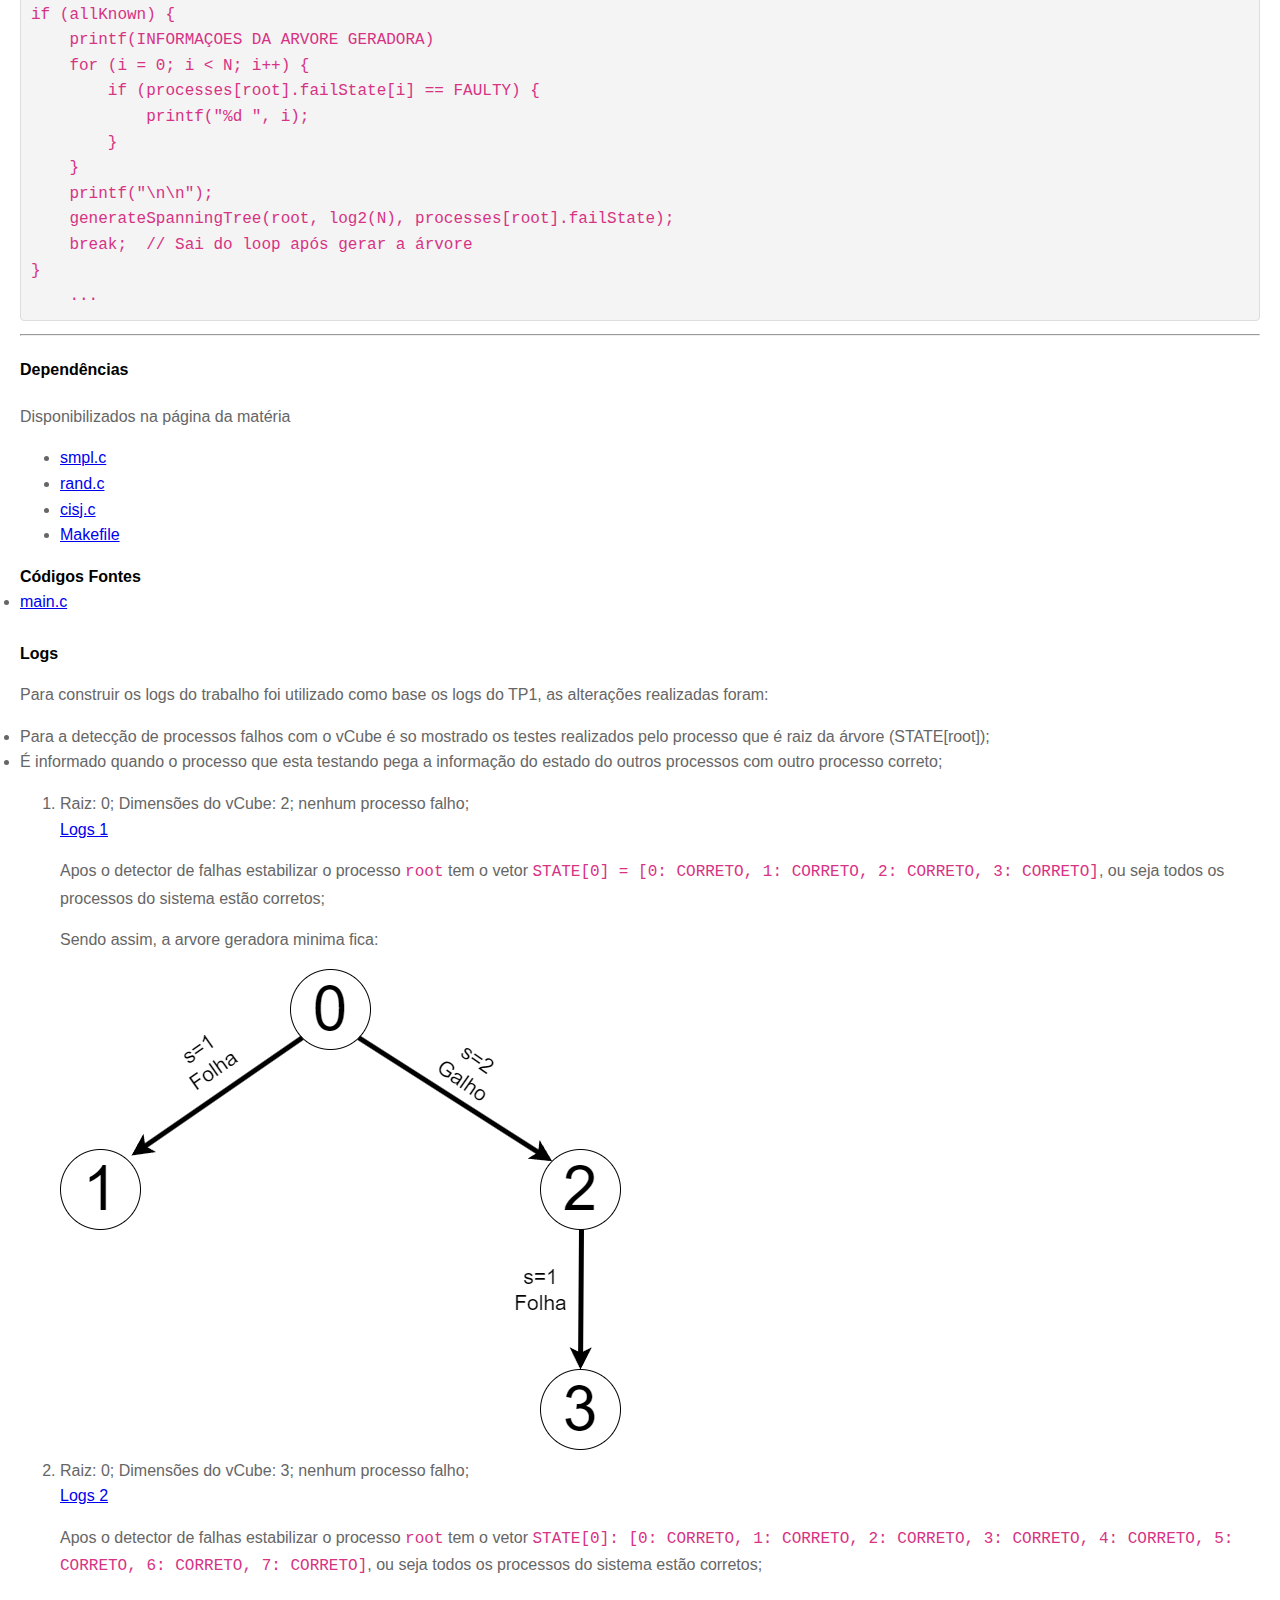
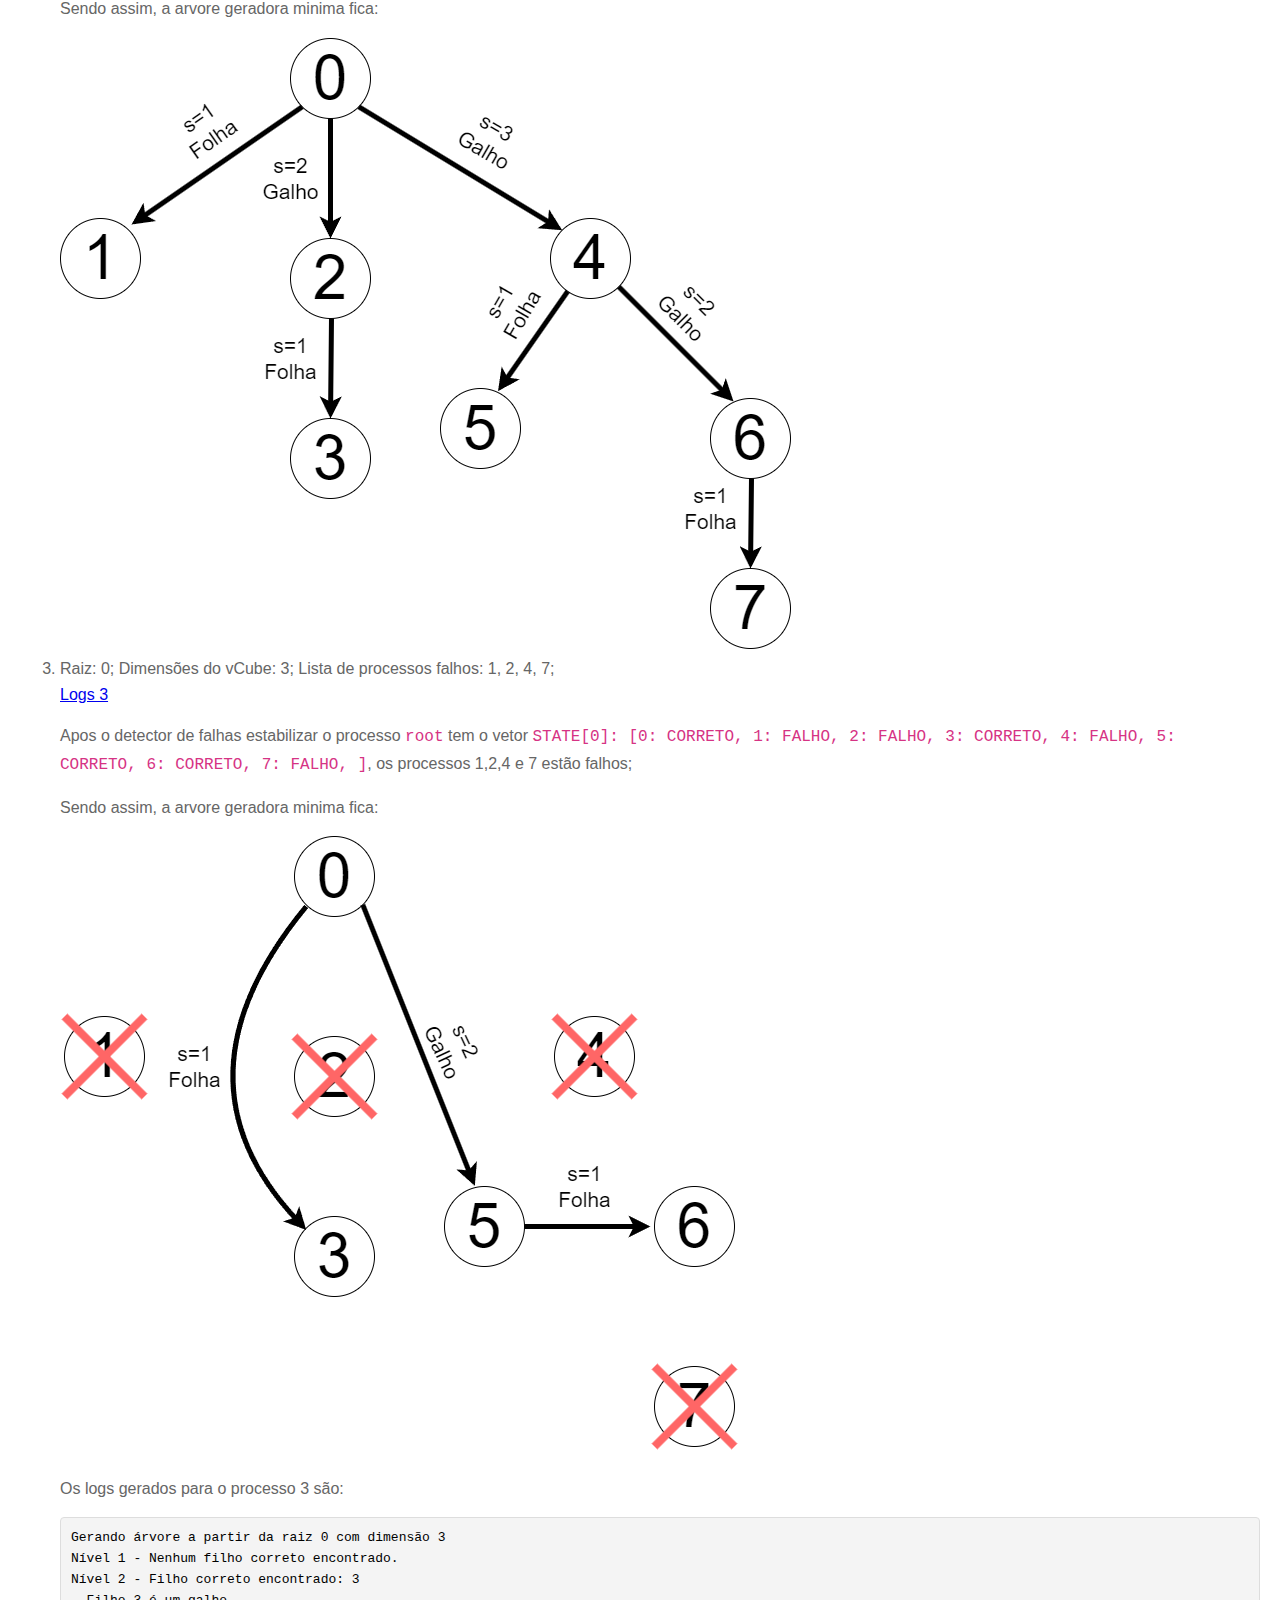
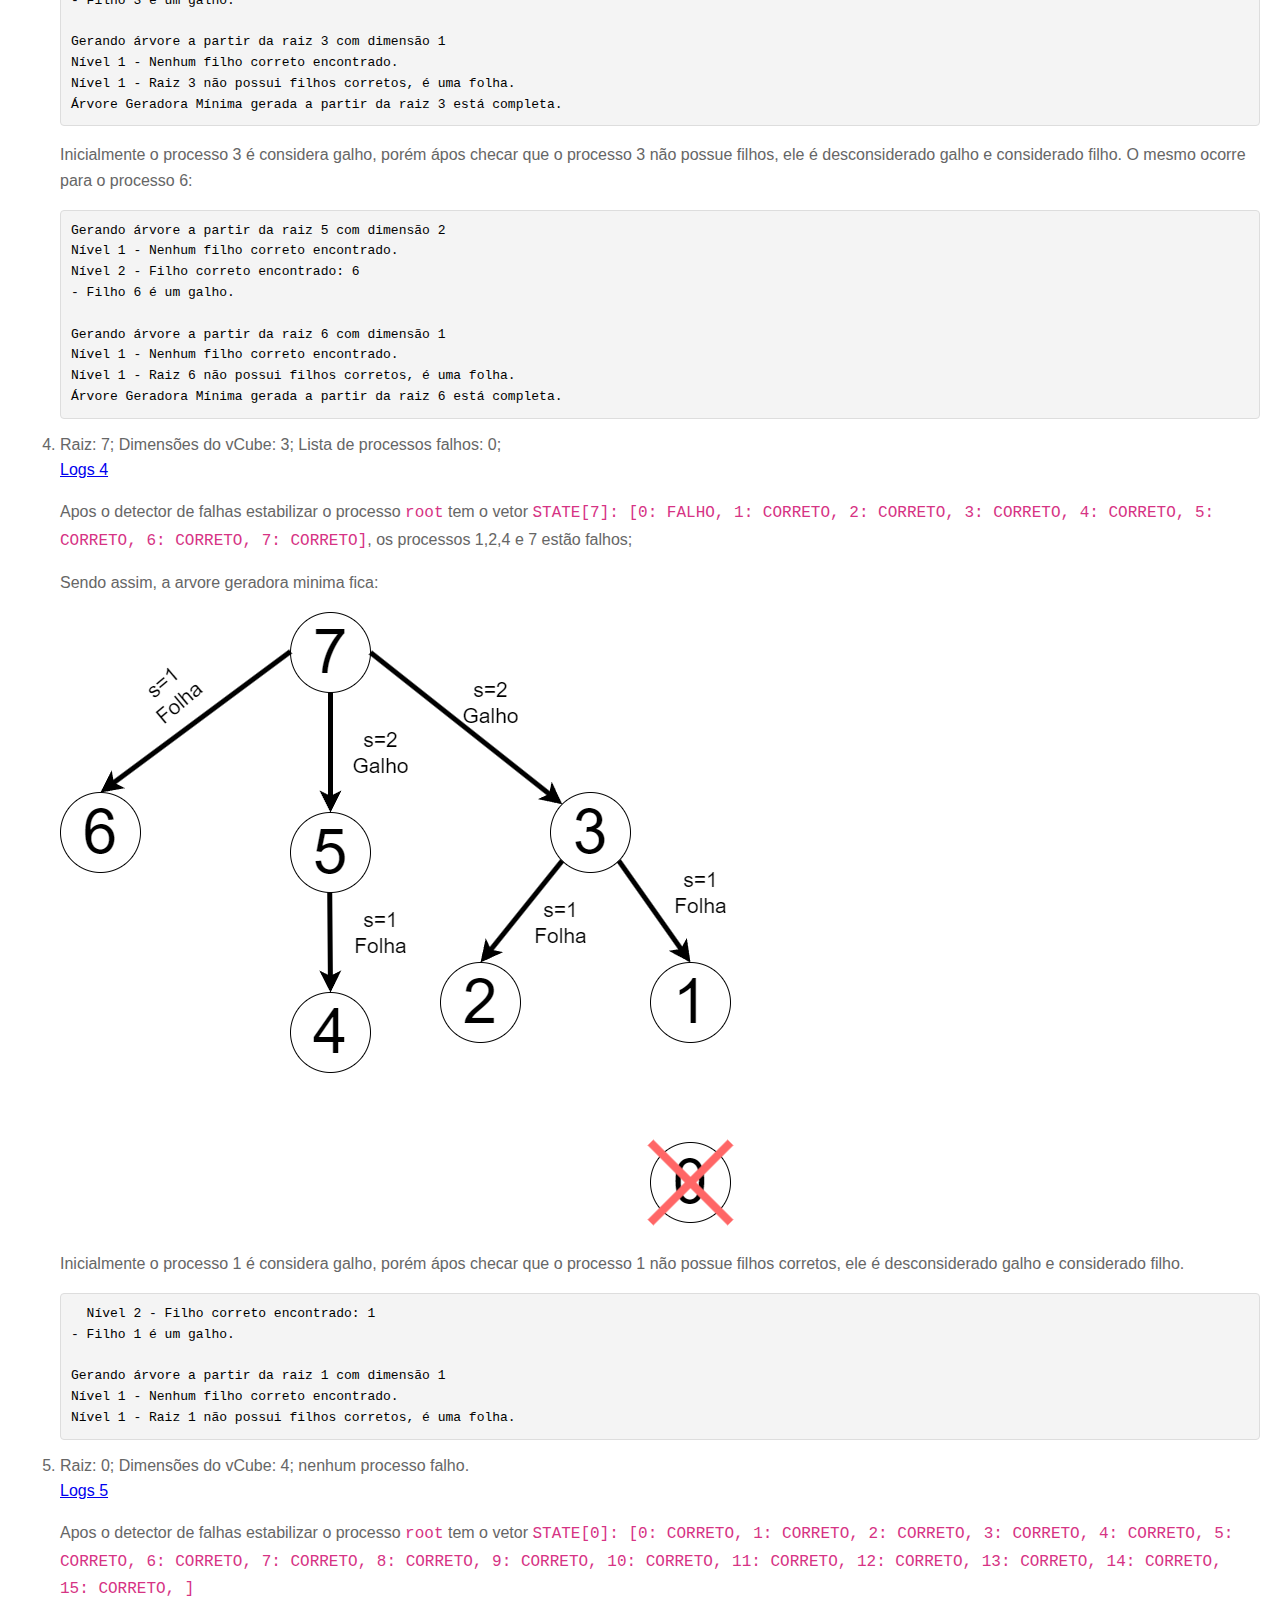
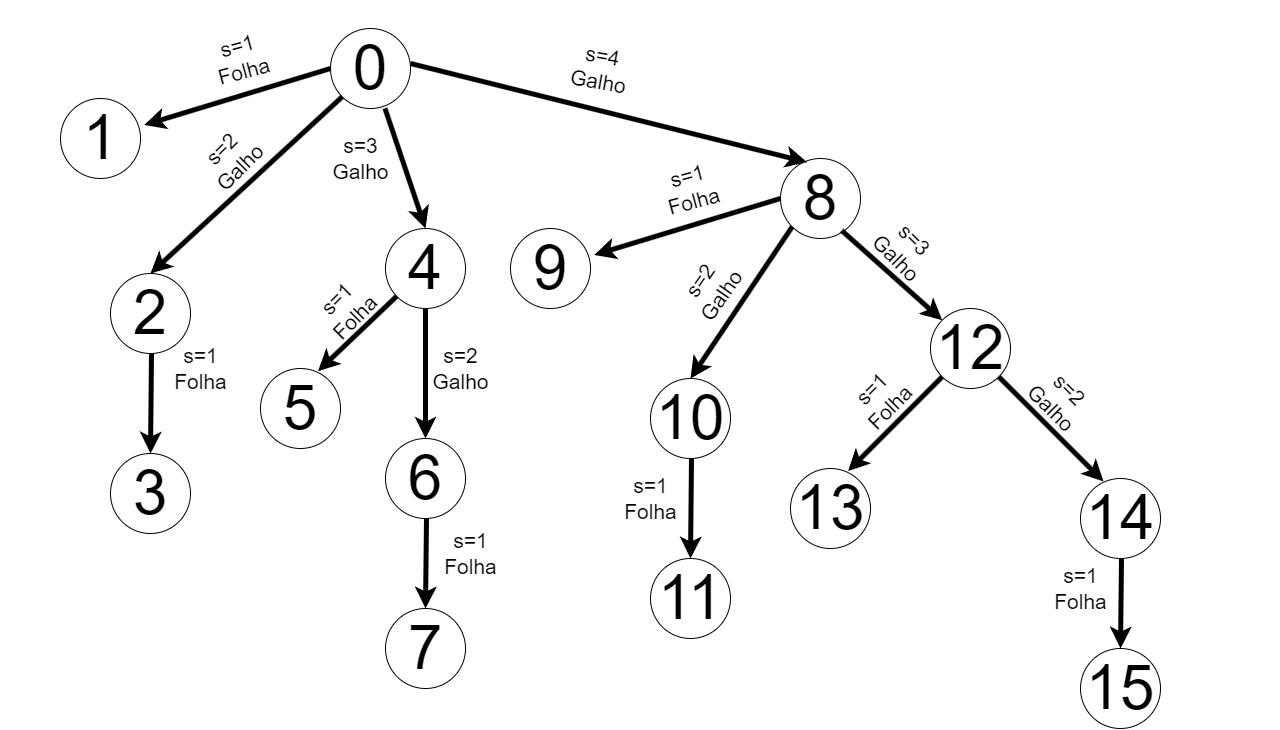
<file: sisdis/tp2/tp2.html>
<!DOCTYPE html>
<html lang="pt-br">
<head>
    <meta charset="UTF-8">
    <meta name="viewport" content="width=device-width, initial-scale=1.0">
    <title>Relatório de Trabalho - Sistemas Distribuídos</title>
    <style>
        body {
            font-family: Arial, sans-serif;
            line-height: 1.6;
            margin: 20px;
        }
        h1, h2, h3 {
            color: #333;
        }
        p, li {
            color: #666666;
        }
        .section {
            margin-bottom: 30px;
        }
        .subsection {
            margin-left: 20px;
        }
        pre {
            background-color: #f4f4f4;
            padding: 10px;
            border: 1px solid #ddd;
            border-radius: 4px;
            overflow: auto;
        }
        code {
            font-family: Consolas, Monaco, 'Andale Mono', 'Ubuntu Mono', monospace;
            color: #d63384;
        }

    </style>
</head>
<body>
    <h1>Trabalho Prático 2 - Árvore Geradora Mínima Autonômica com o vCube</h1>
    <h3>Henrique H. Vedoveli</h3>
    
<hr>
    </div>

    <div class="section">

        <h3>Árvore Geradora Mínima Autonômica</h3>

        <p>
            Para implementar a Árvore Geradora Mínima Autonômica sobre o vCube foi utilizado o detector de falhas vCube na versão 2. Além disso foi considerado que o modelo de falhas do sistema é crash.
        </p>

        <p>
            Após o detector de falhas estabilizar, ou seja, descobrir todos os processos falhos é construido a árvore geradora mínima autonômica. A árvore espera receber como parametros de entrada o processo raiz da árvore, a dimensão do vCube e a lista de processos falhos. A raiz da árvore é passada como parametro na hora de executar o programa C, a dimensão do vCube sempre é log_2(N), sendo N o número de processos e a lista de processos falhos é obtido ápos o detector de falhas estabilizar com o vetor STATE[root].
        </p>

        <h4>Implementação</h4>
        <p>
            Para implementar a arvore geradora mínima foi construido a funçao <code>generateSpanningTree</code>. Que recebe como parametro <code>root, dim</code> e <code>failState</code>
        </p>

        <li><code>root</code>: o processo que é a raiz a partir do qual a árvore geradora mínima será gerada.</li>
        <li><code>dim</code>: a dimensão do vCube.</li> 
        <li><code>failState</code>: um array que indica o estado de falha dos processos. Como o estado de todos os processos são conhecido, pode ter apenas valores como CORRECT (correto) ou FAULTY (falho).</li>
         
        <p>
           1. O corpo da função tem primeiramente um laço for para iterar sobre todos os níveis de cluster do vCube, indo de 1 até log_2(N) clusters:
            <pre><code>for (int s = 1; s <= dim; s++) {
...
}</code></pre>
        </p>

        <p>
        2. Apos o loop principal é obtido a lista de processos filhos do cluster s: <pre><code>node_set *childList = cis(root, s);</code></pre> Onde <code>childList</code> é a lista de processos filhos da raiz no nível s do cluster.
        </p>
         
        <p>
            3. É inicializado a variavel <code>found</code> que é utilizada para verificar se há algum filho correto no cluster s.
        </p>

        <p>
            4. Iteração sobre a lista de procesos filhos para verificar o estado de falha.
            <pre><code>for (int i = 0; i < childList->size; i++) {
    int child = childList->nodes[i];
    if (failState[child] == CORRECT) {
        //...
        break;
    }
}</code></pre>
        </p>
        <p>   
             Para cada filho no nível s, a função verifica se o proceso i está correto (CORRECT). Se um filho correto for encontrado, o código dentro do if é executado e o loop é interrompido com o break.
        </p>

        <p>
            5. Se um processo é encontrado, irá imprimir que um filho correto foi encontrado, então é realizado a seguinte checagem:
            <li>
                    Se o nível s é maior que 1, o filho é considerado um galho e a função <code>generateSpanningTree</code> é chamada recursivamente para gerar a subárvore a partir desse filho.
            </li>
            <li>
                    Se não, o nível s é igual a 1, o filho é considerado uma folha.
            </li>
        </p>
        <pre><code>if (failState[child] == CORRECT) {
    printf("  Nível %d - Filho correto encontrado: %d\n", s, child);
    found = 1;

    if (s > 1) {
        printf("  - Filho %d é um galho.\n\n", child);
        generateSpanningTree(child, s - 1, failState);
    } else {
        printf("  - Filho %d é uma folha.\n", child);
    } 
}</code></pre>

<p>
    6. Caso nenhum filho correto seja encontrado no nível s, e caso s for igual dim, significa que a raiz não possui filhos corretos, então o processo que era galho passa a ser folha, já que é o último processo correto do galho.
</p>
<pre><code>if (!found) {
    printf("  Nível %d - Nenhum filho correto encontrado.\n", s);
    if (s == dim) {
        printf("  Nível %d - Raiz %d não possui filhos corretos, é uma folha.\n", s, root);
    }
}</code></pre>

        <hr>

    <p>
        O código para a função completa está demonstrado abaixo: 
    </p>
        <pre><code class="language-c">void generateSpanningTree(int root, int dim, int *failState) {
    for (int s = 1; s <= dim; s++) {
        node_set *childList = cis(root, s); // Obtém a lista de filhos no cluster s
        int found = 0;
        // Verifica se há algum filho correto no nível s
        for (int i = 0; i < childList->size; i++) {
            int child = childList->nodes[i];
            if (failState[child] == CORRECT) {
                printf("  Nível %d - Filho correto encontrado: %d\n", s, child);
                found = 1;
                // Verifica se o nível atual é maior que 1 para decidir se é galho ou folha
                if (s > 1) {
                    printf("  - Filho %d é um galho.\n\n", child);
                    // Chama recursivamente para gerar a subárvore
                    generateSpanningTree(child, s - 1, failState);
                } 
                else {
                    printf("  - Filho %d é uma folha.\n", child);
                } 
                break;
            } 
        } 
        // Se nenhum filho correto foi encontrado no cluster s
        if (!found) {
            printf("  Nível %d - Nenhum filho correto encontrado.\n", s);
            if (s == dim) {
                printf("  Nível %d - Raiz %d não possui filhos corretos, é uma folha.\n", s, root);
            } // if (s == dim)
        } 
        set_free(childList);  // Libera a memória da lista de filhos
    } 
    printf("Árvore Geradora Mínima gerada a partir da raiz %d está completa.\n\n", root);
}</code></pre>

        <p>Chamada da função após todos os testes assinalados ao processo <code>root</code> sejam executados:</p>

        <pre><code> ...
// Verifica se todos os estados dos processos são conhecidos
int allKnown = 1;
for (i = 0; i < N; i++) {
    if (processes[root].STATE[i] == UNKNOWN) {
        allKnown = 0;
        break;
    }
}
if (allKnown) {
    printf(INFORMAÇOES DA ARVORE GERADORA)
    for (i = 0; i < N; i++) {
        if (processes[root].failState[i] == FAULTY) {
            printf("%d ", i);
        }
    }
    printf("\n\n");
    generateSpanningTree(root, log2(N), processes[root].failState);
    break;  // Sai do loop após gerar a árvore
}
    ...</code></pre>
    
        <hr>

        <h4>Dependências</h4>
        <p>Disponibilizados na página da matéria</p>
        <ul>
            <li><a href="code/smpl.c.txt" target="_blank">smpl.c</a></li>
            <li><a href="code/rand.c.txt" target="_blank">rand.c</a></li>
            <li><a href="code/cisj.c.txt" target="_blank">cisj.c</a></li>
            <li><a href="code/Makefile.txt" target="_blank">Makefile</a></li>
        </ul>

    </p>

        <strong>Códigos Fontes</strong>
        <li>
            <a href="code/main.c.txt" target="_blank">main.c</a>
        </li>
        <br>
        <strong>Logs</strong>
        <p>
            Para construir os logs do trabalho foi utilizado como base os logs do TP1, as alterações realizadas foram:
        </p>
            <li>
                Para a detecção de processos falhos com o vCube é so mostrado os testes realizados pelo processo que é raiz da árvore (STATE[root]);
            </li>
            <li>
                É informado quando o processo que esta testando pega a informação do estado do outros processos com outro processo correto;
            </li>
                

        <ol>
            <li>Raiz: 0; Dimensões do vCube: 2; nenhum processo falho;</li>
            <a href="logs/1.txt" target="_blank">Logs 1</a>
            <p>Apos o detector de falhas estabilizar o processo <code>root</code> tem o vetor <code>STATE[0] = [0: CORRETO, 1: CORRETO, 2: CORRETO, 3: CORRETO]</code>, ou seja todos os processos do sistema estão corretos;</p>
            <p>Sendo assim, a arvore geradora minima fica:</p>
            <img src="../assets/agm_1.png" alt="" >

            <li>Raiz: 0; Dimensões do vCube: 3; nenhum processo falho;</li>
            <a href="logs/2.txt" target="_blank">Logs 2</a>
            <p>Apos o detector de falhas estabilizar o processo <code>root</code> tem o vetor <code>STATE[0]: [0: CORRETO, 1: CORRETO, 2: CORRETO, 3: CORRETO, 4: CORRETO, 5: CORRETO, 6: CORRETO, 7: CORRETO]</code>, ou seja todos os processos do sistema estão corretos;</p>
            <p>Sendo assim, a arvore geradora minima fica:</p>
            <img src="../assets/agm_2.png" alt="" >

            <li>Raiz: 0; Dimensões do vCube: 3; Lista de processos falhos: 1, 2, 4, 7;</li>
            <a href="logs/3.txt" target="_blank">Logs 3</a>
            <p>Apos o detector de falhas estabilizar o processo <code>root</code> tem o vetor <code>STATE[0]: [0: CORRETO, 1: FALHO, 2: FALHO, 3: CORRETO, 4: FALHO, 5: CORRETO, 6: CORRETO, 7: FALHO, ]</code>, os processos 1,2,4 e 7 estão falhos;</p>
            <p>Sendo assim, a arvore geradora minima fica:</p>
            <img src="../assets/agm_3.png" alt="" >

            <p>
                Os logs gerados para o processo 3 são:
            </p>
            <pre>
Gerando árvore a partir da raiz 0 com dimensão 3
Nível 1 - Nenhum filho correto encontrado.
Nível 2 - Filho correto encontrado: 3
- Filho 3 é um galho.

Gerando árvore a partir da raiz 3 com dimensão 1
Nível 1 - Nenhum filho correto encontrado.
Nível 1 - Raiz 3 não possui filhos corretos, é uma folha.
Árvore Geradora Mínima gerada a partir da raiz 3 está completa.</pre>

            <p>Inicialmente o processo 3 é considera galho, porém ápos checar que o processo 3 não possue filhos, ele é desconsiderado galho e considerado filho. O mesmo ocorre para o processo 6:</p>
<pre>
Gerando árvore a partir da raiz 5 com dimensão 2
Nível 1 - Nenhum filho correto encontrado.
Nível 2 - Filho correto encontrado: 6
- Filho 6 é um galho.

Gerando árvore a partir da raiz 6 com dimensão 1
Nível 1 - Nenhum filho correto encontrado.
Nível 1 - Raiz 6 não possui filhos corretos, é uma folha.
Árvore Geradora Mínima gerada a partir da raiz 6 está completa.</pre>


            <li>Raiz: 7; Dimensões do vCube: 3; Lista de processos falhos: 0;</li>
            <a href="logs/4.txt" target="_blank">Logs 4</a>
            <p>Apos o detector de falhas estabilizar o processo <code>root</code> tem o vetor <code>STATE[7]: [0: FALHO, 1: CORRETO, 2: CORRETO, 3: CORRETO, 4: CORRETO, 5: CORRETO, 6: CORRETO, 7: CORRETO]</code>, os processos 1,2,4 e 7 estão falhos;</p>
            <p>Sendo assim, a arvore geradora minima fica:</p>
            <img src="../assets/agm_4.png" alt="" >

            <p>Inicialmente o processo 1 é considera galho, porém ápos checar que o processo 1 não possue filhos corretos, ele é desconsiderado galho e considerado filho.</p>
<pre>  Nível 2 - Filho correto encontrado: 1
- Filho 1 é um galho.

Gerando árvore a partir da raiz 1 com dimensão 1
Nível 1 - Nenhum filho correto encontrado.
Nível 1 - Raiz 1 não possui filhos corretos, é uma folha.</pre>

            <li>Raiz: 0; Dimensões do vCube: 4; nenhum processo falho.</li>
            <a href="logs/5.txt" target="_blank">Logs 5</a>
            <p>Apos o detector de falhas estabilizar o processo <code>root</code> tem o vetor <code>STATE[0]: [0: CORRETO, 1: CORRETO, 2: CORRETO, 3: CORRETO, 4: CORRETO, 5: CORRETO, 6: CORRETO, 7: CORRETO, 8: CORRETO, 9: CORRETO, 10: CORRETO, 11: CORRETO, 12: CORRETO, 13: CORRETO, 14: CORRETO, 15: CORRETO, ]</code>   
            </p>
            <img src="../assets/agm_5.png" alt="" >

        </ol>
    </div>
</file>
<file: stylesheet.css>
/* latin-ext */
@font-face {
  font-family: 'Lato';
  font-style: italic;
  font-weight: 400;
  src: local('Lato Italic'), local('Lato-Italic'), url(https://fonts.gstatic.com/s/lato/v15/S6u8w4BMUTPHjxsAUi-qNiXg7eU0.woff2) format('woff2');
  unicode-range: U+0100-024F, U+0259, U+1E00-1EFF, U+2020, U+20A0-20AB, U+20AD-20CF, U+2113, U+2C60-2C7F, U+A720-A7FF;
}
/* latin */
@font-face {
  font-family: 'Lato';
  font-style: italic;
  font-weight: 400;
  src: local('Lato Italic'), local('Lato-Italic'), url(https://fonts.gstatic.com/s/lato/v15/S6u8w4BMUTPHjxsAXC-qNiXg7Q.woff2) format('woff2');
  unicode-range: U+0000-00FF, U+0131, U+0152-0153, U+02BB-02BC, U+02C6, U+02DA, U+02DC, U+2000-206F, U+2074, U+20AC, U+2122, U+2191, U+2193, U+2212, U+2215, U+FEFF, U+FFFD;
}
/* latin-ext */
@font-face {
  font-family: 'Lato';
  font-style: italic;
  font-weight: 700;
  src: local('Lato Bold Italic'), local('Lato-BoldItalic'), url(https://fonts.gstatic.com/s/lato/v15/S6u_w4BMUTPHjxsI5wq_FQftx9897sxZ.woff2) format('woff2');
  unicode-range: U+0100-024F, U+0259, U+1E00-1EFF, U+2020, U+20A0-20AB, U+20AD-20CF, U+2113, U+2C60-2C7F, U+A720-A7FF;
}
/* latin */
@font-face {
  font-family: 'Lato';
  font-style: italic;
  font-weight: 700;
  src: local('Lato Bold Italic'), local('Lato-BoldItalic'), url(https://fonts.gstatic.com/s/lato/v15/S6u_w4BMUTPHjxsI5wq_Gwftx9897g.woff2) format('woff2');
  unicode-range: U+0000-00FF, U+0131, U+0152-0153, U+02BB-02BC, U+02C6, U+02DA, U+02DC, U+2000-206F, U+2074, U+20AC, U+2122, U+2191, U+2193, U+2212, U+2215, U+FEFF, U+FFFD;
}
/* latin-ext */
@font-face {
  font-family: 'Lato';
  font-style: normal;
  font-weight: 400;
  src: local('Lato Regular'), local('Lato-Regular'), url(https://fonts.gstatic.com/s/lato/v15/S6uyw4BMUTPHjxAwXiWtFCfQ7A.woff2) format('woff2');
  unicode-range: U+0100-024F, U+0259, U+1E00-1EFF, U+2020, U+20A0-20AB, U+20AD-20CF, U+2113, U+2C60-2C7F, U+A720-A7FF;
}
/* latin */
@font-face {
  font-family: 'Lato';
  font-style: normal;
  font-weight: 400;
  src: local('Lato Regular'), local('Lato-Regular'), url(https://fonts.gstatic.com/s/lato/v15/S6uyw4BMUTPHjx4wXiWtFCc.woff2) format('woff2');
  unicode-range: U+0000-00FF, U+0131, U+0152-0153, U+02BB-02BC, U+02C6, U+02DA, U+02DC, U+2000-206F, U+2074, U+20AC, U+2122, U+2191, U+2193, U+2212, U+2215, U+FEFF, U+FFFD;
}
/* latin-ext */
@font-face {
  font-family: 'Lato';
  font-style: normal;
  font-weight: 700;
  src: local('Lato Bold'), local('Lato-Bold'), url(https://fonts.gstatic.com/s/lato/v15/S6u9w4BMUTPHh6UVSwaPGQ3q5d0N7w.woff2) format('woff2');
  unicode-range: U+0100-024F, U+0259, U+1E00-1EFF, U+2020, U+20A0-20AB, U+20AD-20CF, U+2113, U+2C60-2C7F, U+A720-A7FF;
}
/* latin */
@font-face {
  font-family: 'Lato';
  font-style: normal;
  font-weight: 700;
  src: local('Lato Bold'), local('Lato-Bold'), url(https://fonts.gstatic.com/s/lato/v15/S6u9w4BMUTPHh6UVSwiPGQ3q5d0.woff2) format('woff2');
  unicode-range: U+0000-00FF, U+0131, U+0152-0153, U+02BB-02BC, U+02C6, U+02DA, U+02DC, U+2000-206F, U+2074, U+20AC, U+2122, U+2191, U+2193, U+2212, U+2215, U+FEFF, U+FFFD;
}

body {
  font-family: 'Lato', Verdana, Helvetica, sans-serif;
  font-size: 15px;
  background-color: #2C2C2C;
  color: white;
}

p.navigation-links {
  text-align: center;
  margin: 20px 0;
}

p.navigation-links a {
  color: cyan;
  text-decoration: none;
  margin: 0 10px;
}

p.navigation-links a:hover {
  color: hotpink;
}

/* You may also add this to style the hyperlinks */
a:link {
  color: cyan;
}

/* visited link */
a:visited {
  color: cyan;
}

/* mouse over link */
a:hover {
  color: hotpink;
}


body,
td,
th,
tr,
p,
a {
  font-family: 'Lato', Verdana, Helvetica, sans-serif;
  font-size: 15px
}

strong {
  font-family: 'Lato', Verdana, Helvetica, sans-serif;
  font-size: 15px;
}

heading {
  font-family: 'Lato', Verdana, Helvetica, sans-serif;
  font-size: 24px;
}

papertitle {
  font-family: 'Lato', Verdana, Helvetica, sans-serif;
  font-size: 15px;
  font-weight: 700
}

name {
  font-family: 'Lato', Verdana, Helvetica, sans-serif;
  font-size: 33px;
}

.one {
  width: 160px;
  height: 160px;
  position: relative;
}

.two {
  width: 160px;
  height: 160px;
  position: absolute;
  transition: opacity .2s ease-in-out;
  -moz-transition: opacity .2s ease-in-out;
  -webkit-transition: opacity .2s ease-in-out;
}

.fade {
  transition: opacity .2s ease-in-out;
  -moz-transition: opacity .2s ease-in-out;
  -webkit-transition: opacity .2s ease-in-out;
}

span.highlight {
  background-color: #ffffd0;
}

nav {
  text-align: center;
  margin-top: 20px;
}

.menu {
  list-style: none;
  padding: 2;
}

.menu li {
  display: inline-block;
  margin: 0 20px;
}

.menu li a {
  font-size: 24px;
  text-decoration: none;
  color: white;
}

.menu li a:hover {
  color: hotpink;
}
</file>
